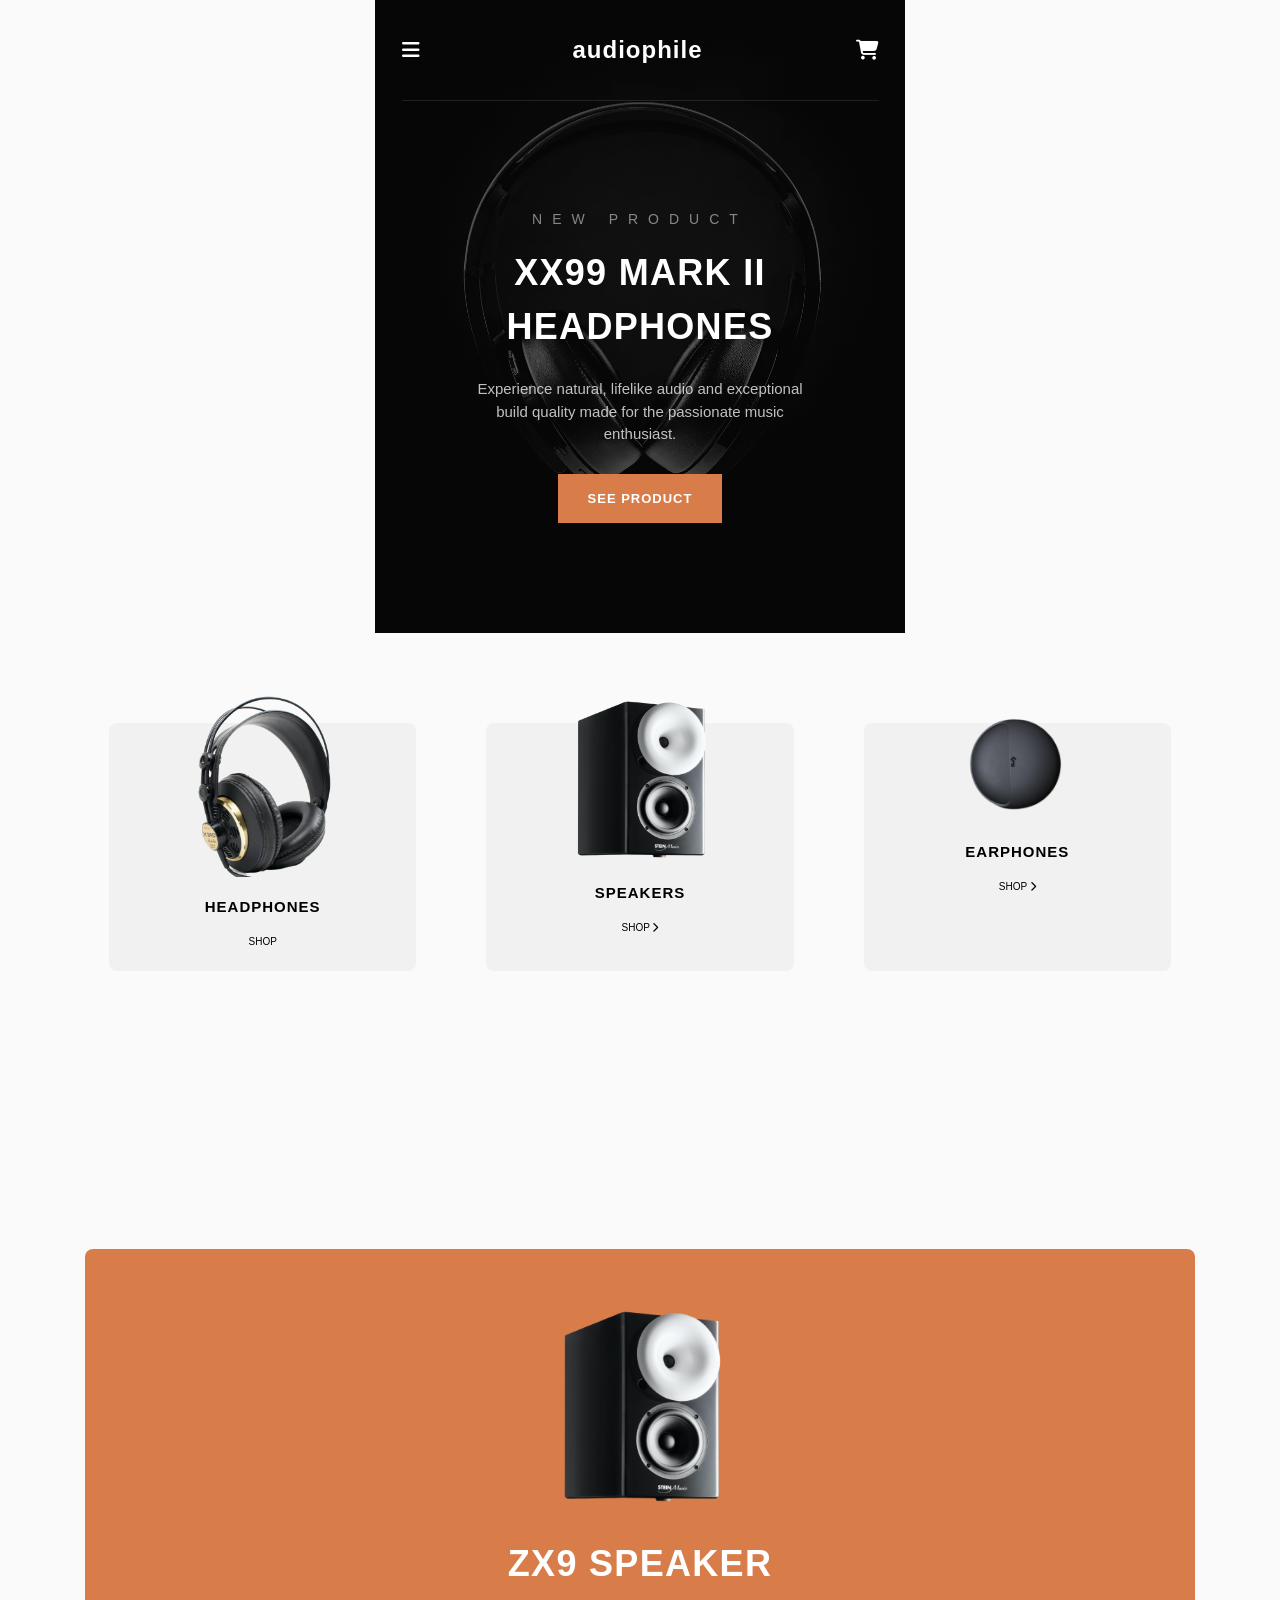
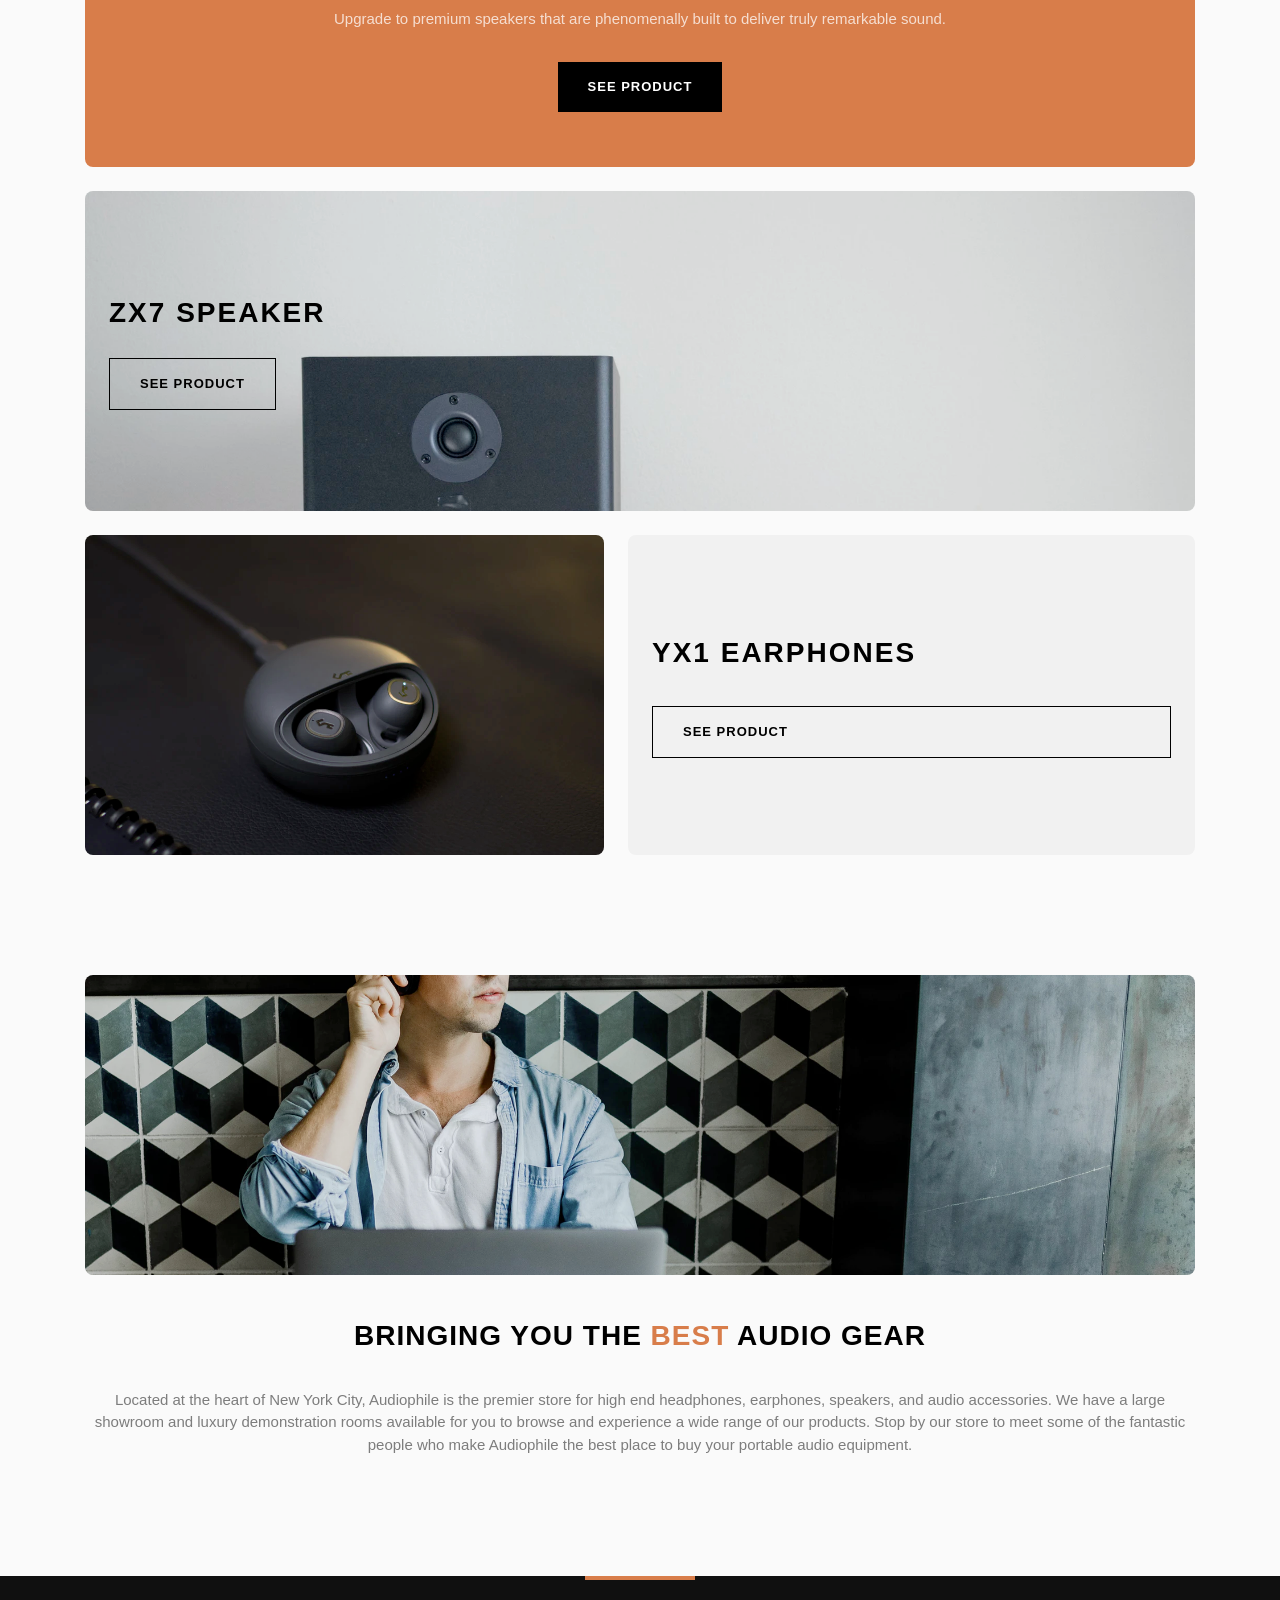
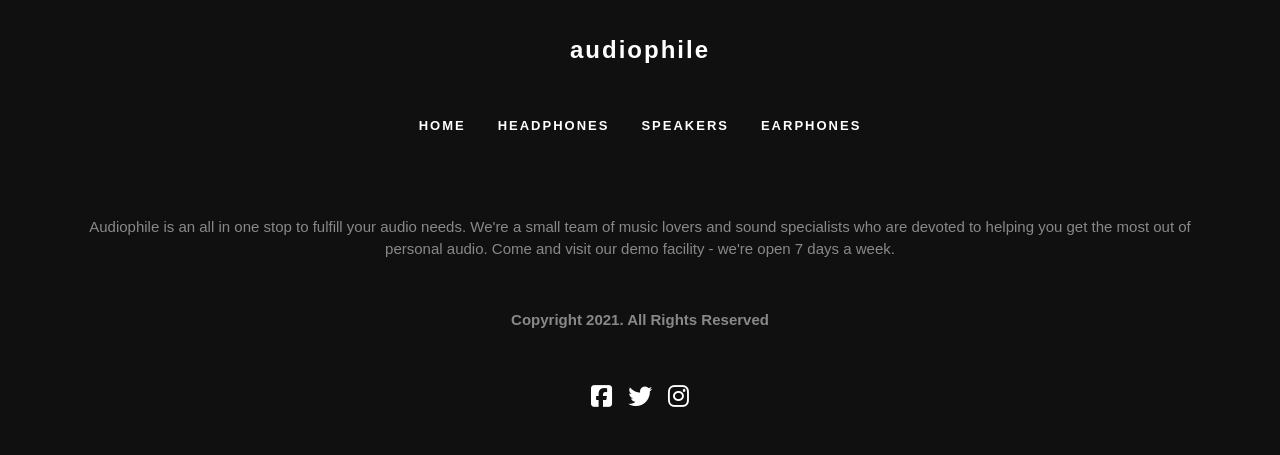
<file: index.html>
<!doctype html>
<html>
  <head>
    <meta charset="UTF-8" />
    <meta name="viewport" content="width=device-width, initial-scale=1.0" />
    <title>Audiophile e-commerce</title>
    <link rel="stylesheet" href="style.css" />
    <link rel="stylesheet" href="style_headphones.css" />
    <link rel="stylesheet" href="style_speakers.css" />
    <link
      rel="stylesheet"
      href="https://cdnjs.cloudflare.com/ajax/libs/font-awesome/6.4.0/css/all.min.css"
    />
  </head>
  <body>
    <header class="hero-section">
      <div class="container">
        <nav class="navbar">
          <button class="menu-btn" aria-label="Toggle Menu">
            <i class="fa-solid fa-bars"></i>
          </button>
          <div class="logo">audiophile</div>
          <button class="cart-btn" aria-label="Cart">
            <i class="fa-solid fa-cart-shopping"></i>
          </button>
        </nav>
        <hr class="nav-divider" />

        <div class="hero-content">
          <span class="overline">NEW PRODUCT</span>
          <h1>XX99 MARK II HEADPHONES</h1>
          <p>
            Experience natural, lifelike audio and exceptional build quality
            made for the passionate music enthusiast.
          </p>
          <a class="btn btn-primary">SEE PRODUCT</a>
        </div>
      </div>
    </header>

    <main class="container">
      <section class="categories-section">
        <div class="category-card">
          <a
            class="headphone-link"
            href="headphones.html"
            style="color: inherit"
          >
            <img
              src="assets/headphones_logo.png"
              alt="Headphones"
              class="category-img"
            />
            <h3 id="headphones-link" style="cursor: pointer">HEADPHONES</h3>

            <span>SHOP <i id="headphones-link"></i> </span>
          </a>
        </div>
        <div class="category-card">
          <a class="speakers-link" href="speakers.html" style="color: inherit">
            <img
              src="assets/speakers_logo.png"
              alt="Speakers"
              class="category-img"
            />
            <h3>SPEAKERS</h3>
            <span> SHOP <i class="fa-solid fa-chevron-right"></i></span>
          </a>
        </div>
        <div class="category-card">
          <a
            class="earphones-link"
            href="earphones.html"
            style="color: inherit"
          >
            <img
              src="assets/earphones_logo.png"
              alt="Earphones"
              class="category-img"
            />
            <h3>EARPHONES</h3>
            <span> SHOP <i class="fa-solid fa-chevron-right"></i> </span>
          </a>
        </div>
      </section>

      <section class="featured-products">
        <div class="product-card-zx9">
          <div class="zx9-circles"></div>
          <img
            src="assets/speakers_logo.png"
            alt="ZX9 Speaker"
            class="zx9-img"
          />
          <div class="zx9-content">
            <h2>ZX9 SPEAKER</h2>
            <p>
              Upgrade to premium speakers that are phenomenally built to deliver
              truly remarkable sound.
            </p>
            <a class="btn btn-black">SEE PRODUCT</a>
          </div>
        </div>

        <div class="product-card-zx7">
          <div class="zx7-content">
            <h2>ZX7 SPEAKER</h2>
            <a class="btn btn-outline">SEE PRODUCT</a>
          </div>
        </div>

        <div class="product-card-yx1">
          <div class="yx1-image-container"></div>
          <div class="yx1-content-container">
            <h2>YX1 EARPHONES</h2>
            <a class="btn btn-outline">SEE PRODUCT</a>
          </div>
        </div>
      </section>

      <section class="about-section">
        <div class="about-img-container"></div>
        <div class="about-content">
          <h2>
            BRINGING YOU THE <span class="highlight">BEST</span> AUDIO GEAR
          </h2>
          <p>
            Located at the heart of New York City, Audiophile is the premier
            store for high end headphones, earphones, speakers, and audio
            accessories. We have a large showroom and luxury demonstration rooms
            available for you to browse and experience a wide range of our
            products. Stop by our store to meet some of the fantastic people who
            make Audiophile the best place to buy your portable audio equipment.
          </p>
        </div>
      </section>
    </main>

    <footer class="main-footer">
      <div class="container footer-grid">
        <div class="footer-accent-bar"></div>
        <div class="footer-logo">audiophile</div>

        <ul class="footer-nav">
          <li><a href="#">HOME</a></li>
          <li><a href="headphones.html">HEADPHONES</a></li>
          <li><a href="speakers.html">SPEAKERS</a></li>
          <li><a href="earphones.html">EARPHONES</a></li>
        </ul>

        <p class="footer-description">
          Audiophile is an all in one stop to fulfill your audio needs. We're a
          small team of music lovers and sound specialists who are devoted to
          helping you get the most out of personal audio. Come and visit our
          demo facility - we're open 7 days a week.
        </p>

        <p class="footer-copyright">Copyright 2021. All Rights Reserved</p>

        <div class="footer-socials">
          <a aria-label="Facebook"
            ><i class="fa-brands fa-square-facebook"></i
          ></a>
          <a aria-label="Twitter"><i class="fa-brands fa-twitter"></i></a>
          <a aria-label="Instagram"><i class="fa-brands fa-instagram"></i></a>
        </div>
      </div>
    </footer>
  </body>
</html>
</file>
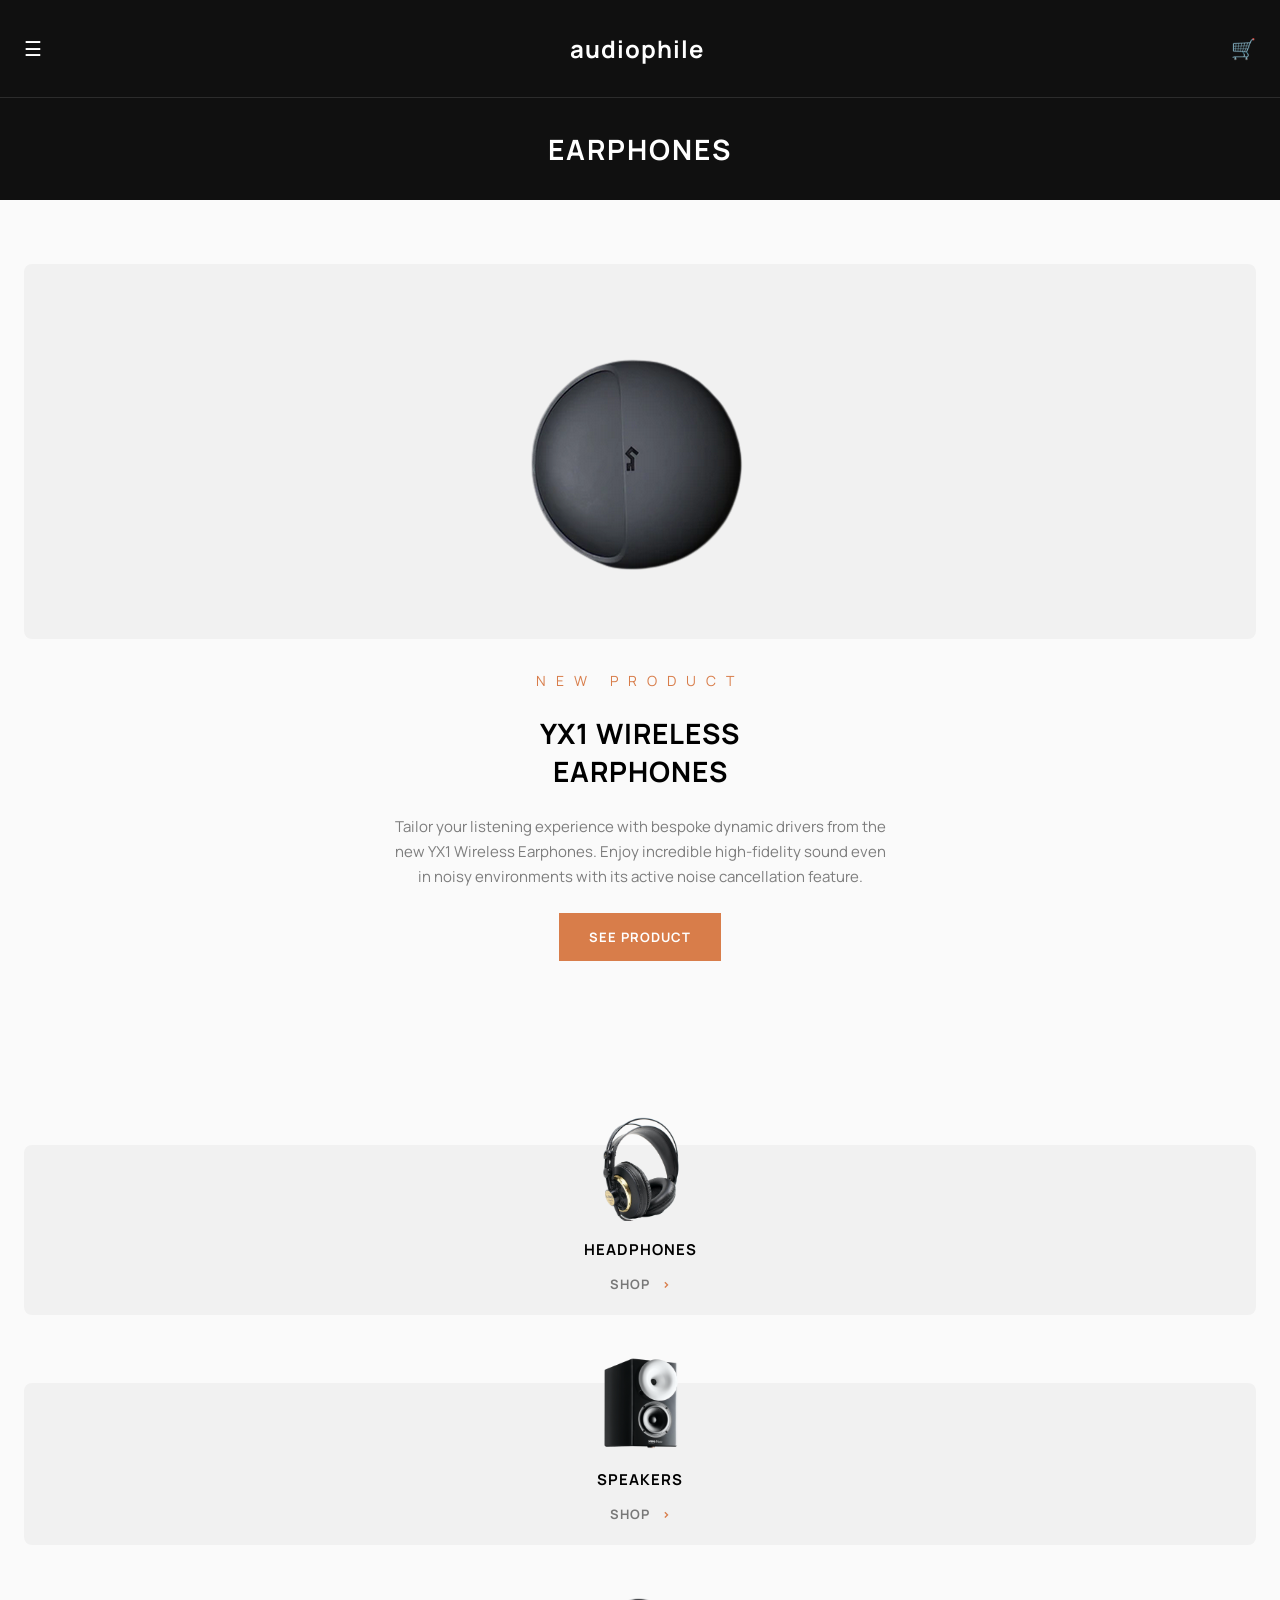
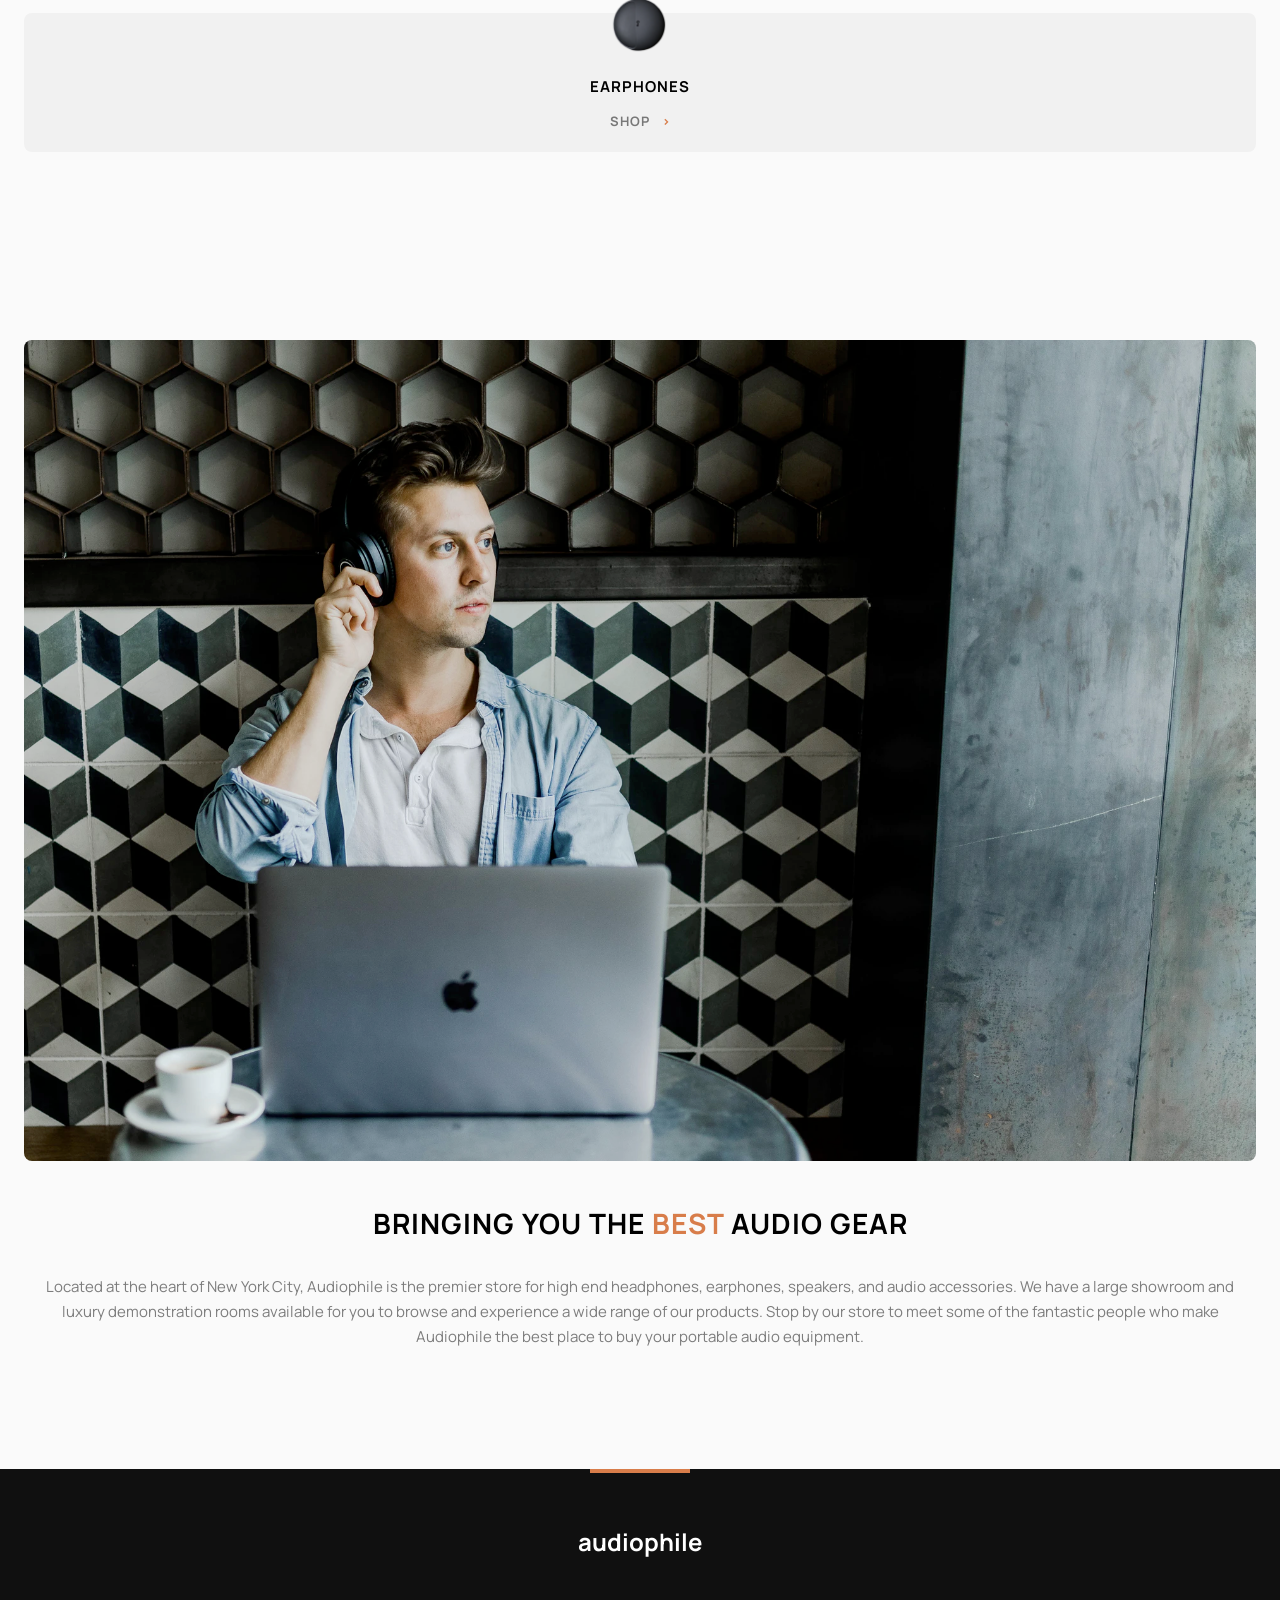
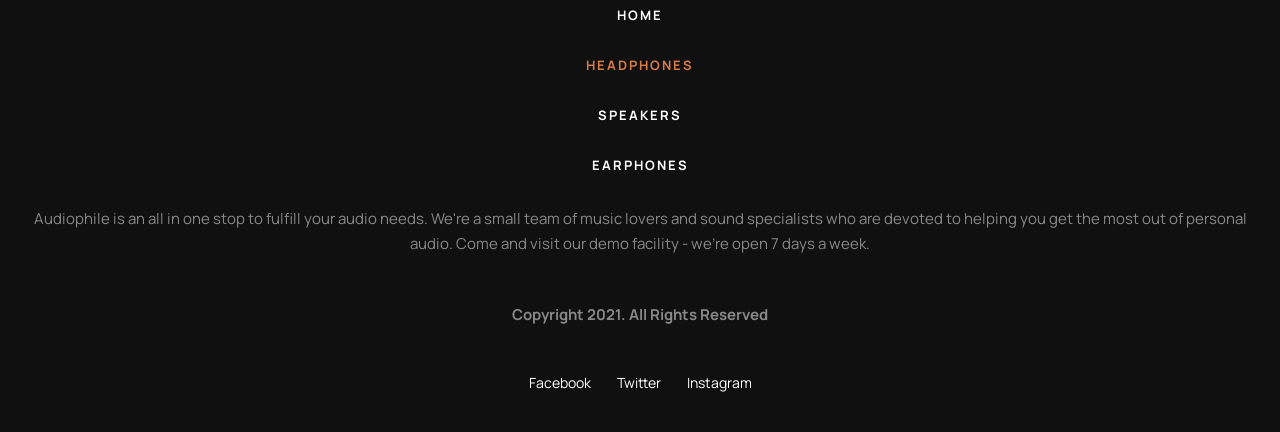
<file: earphones.html>
<!doctype html>
<html lang="ka">
  <head>
    <meta charset="UTF-8" />
    <meta name="viewport" content="width=device-width, initial-scale=1.0" />
    <title>Audiophile - Headphones</title>
    <link
      href="https://fonts.googleapis.com/css2?family=Manrope:wght@400;500;700&display=swap"
      rel="stylesheet"
    />
    <link rel="stylesheet" href="style_headphones.css" />
  </head>
  <body>
    <header class="main-header">
      <div class="header-container">
        <button class="menu-btn">☰</button>
        <div class="logo">
          <a href="index.html">audiophile</a>
        </div>
        <div class="cart-icon">🛒</div>
      </div>
      <div class="page-title">
        <h1>EARPHONES</h1>
      </div>
    </header>

    <main class="products-container">
      <article class="product-card">
        <div class="product-image-bg">
          <img src="assets/earphones_logo.png" alt="XX99 Mark II Headphones" />
        </div>
        <span class="new-product">NEW PRODUCT</span>
        <h2 class="product-name">YX1 WIRELESS<br />EARPHONES</h2>
        <p class="product-desc">
          Tailor your listening experience with bespoke dynamic drivers from the
          new YX1 Wireless Earphones. Enjoy incredible high-fidelity sound even
          in noisy environments with its active noise cancellation feature.
        </p>
        <a class="btn-orange">SEE PRODUCT</a>
      </article>
    </main>

    <section class="categories-section">
      <div class="category-card">
        <img
          src="assets/headphones_logo.png"
          alt="Headphones"
          class="cat-thumb"
        />
        <h3>HEADPHONES</h3>
        <a href="headphones.html" class="shop-link">SHOP <span>&gt;</span></a>
      </div>
      <div class="category-card">
        <img src="assets/speakers_logo.png" alt="Speakers" class="cat-thumb" />
        <h3>SPEAKERS</h3>
        <a class="shop-link">SHOP <span>&gt;</span></a>
      </div>
      <div class="category-card">
        <img
          src="assets/earphones_logo.png"
          alt="Earphones"
          class="cat-thumb"
        />
        <h3>EARPHONES</h3>
        <a class="shop-link">SHOP <span>&gt;</span></a>
      </div>
    </section>

    <section class="brand-info-section">
      <div class="brand-image-box">
        <img
          src="assets/man_withheadphones.png"
          alt="Bringing you the best audio gear"
        />
      </div>
      <div class="brand-text-box">
        <h2>BRINGING YOU THE <span>BEST</span> AUDIO GEAR</h2>
        <p>
          Located at the heart of New York City, Audiophile is the premier store
          for high end headphones, earphones, speakers, and audio accessories.
          We have a large showroom and luxury demonstration rooms available for
          you to browse and experience a wide range of our products. Stop by our
          store to meet some of the fantastic people who make Audiophile the
          best place to buy your portable audio equipment.
        </p>
      </div>
    </section>

    <footer class="main-footer">
      <div class="footer-line"></div>
      <div class="footer-logo">audiophile</div>
      <nav class="footer-nav">
        <a href="index.html">HOME</a>
        <a href="headphones.html" class="active">HEADPHONES</a>
        <a href="speakers.html">SPEAKERS</a>
        <a href="earphones.html">EARPHONES</a>
      </nav>
      <p class="footer-text">
        Audiophile is an all in one stop to fulfill your audio needs. We're a
        small team of music lovers and sound specialists who are devoted to
        helping you get the most out of personal audio. Come and visit our demo
        facility - we’re open 7 days a week.
      </p>
      <p class="copyright">Copyright 2021. All Rights Reserved</p>
      <div class="social-icons">
        <a>Facebook</a>
        <a>Twitter</a>
        <a>Instagram</a>
      </div>
    </footer>
  </body>
</html>
</file>
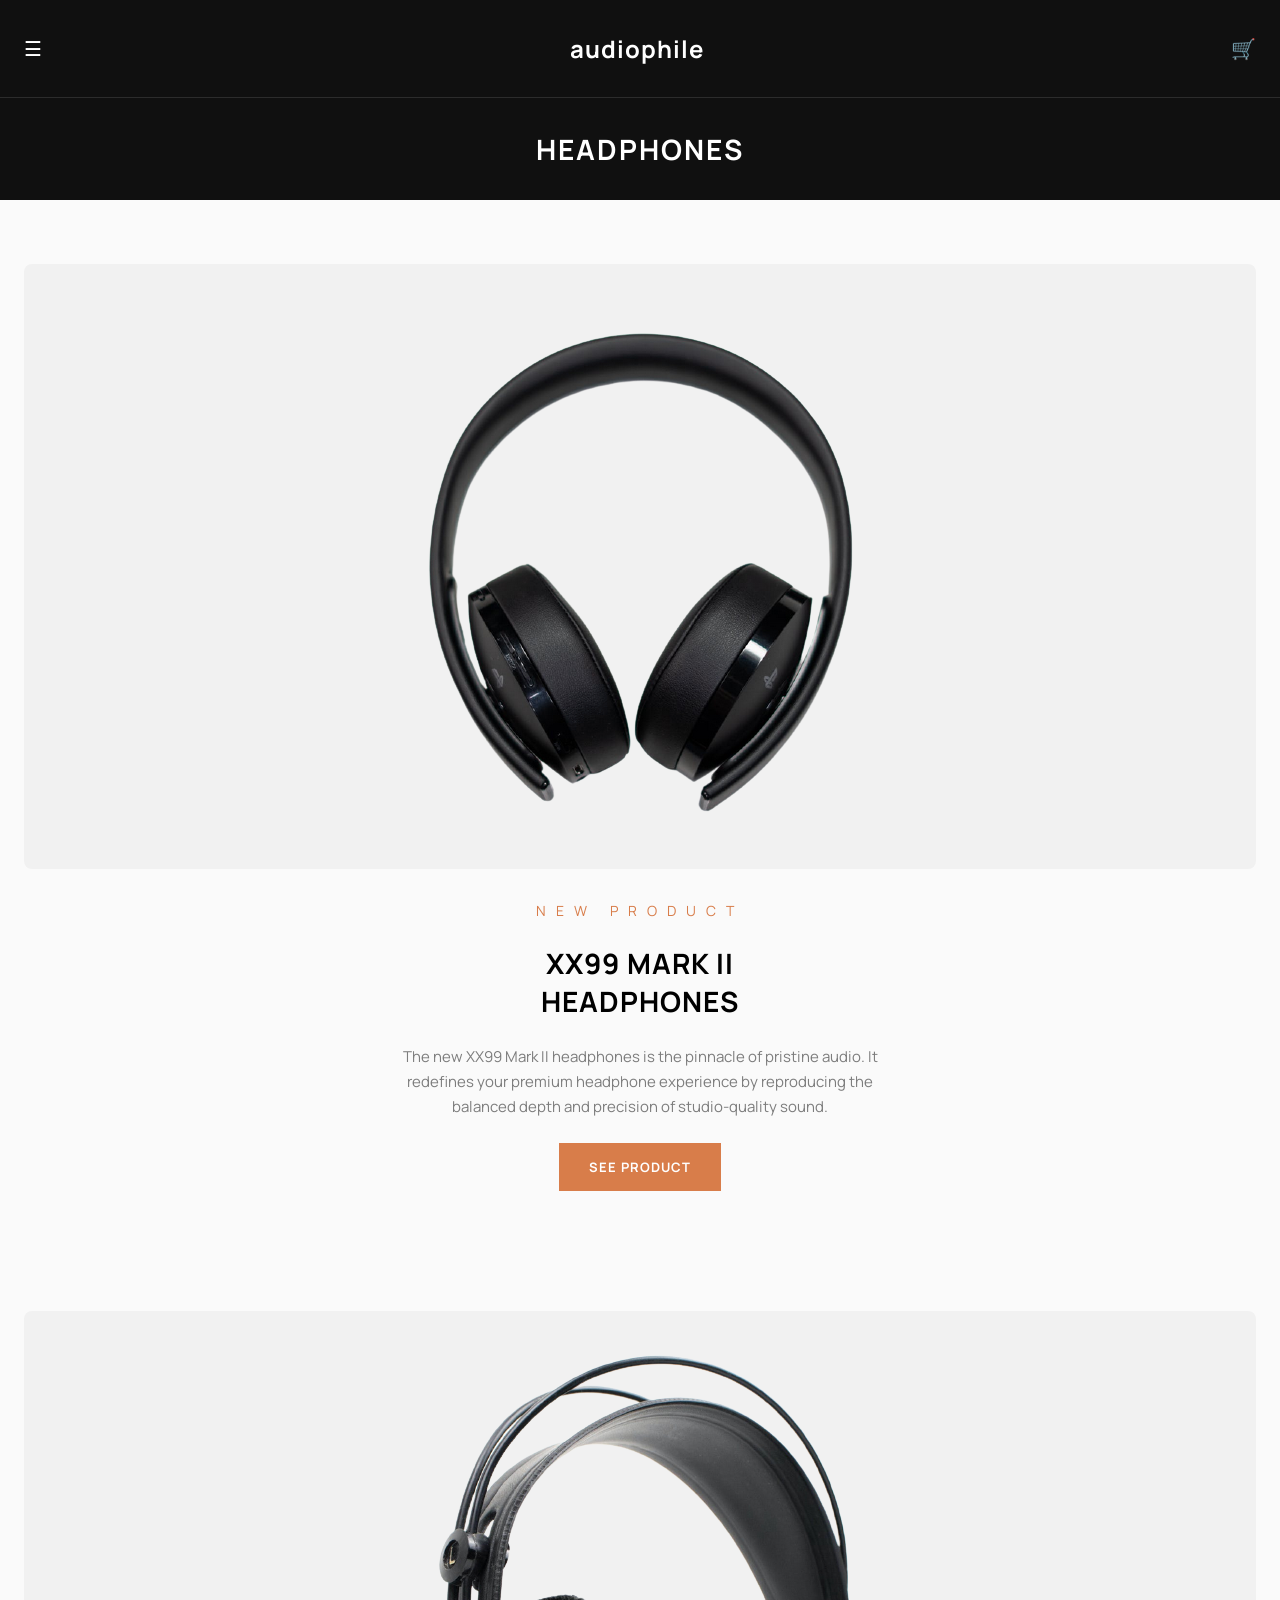
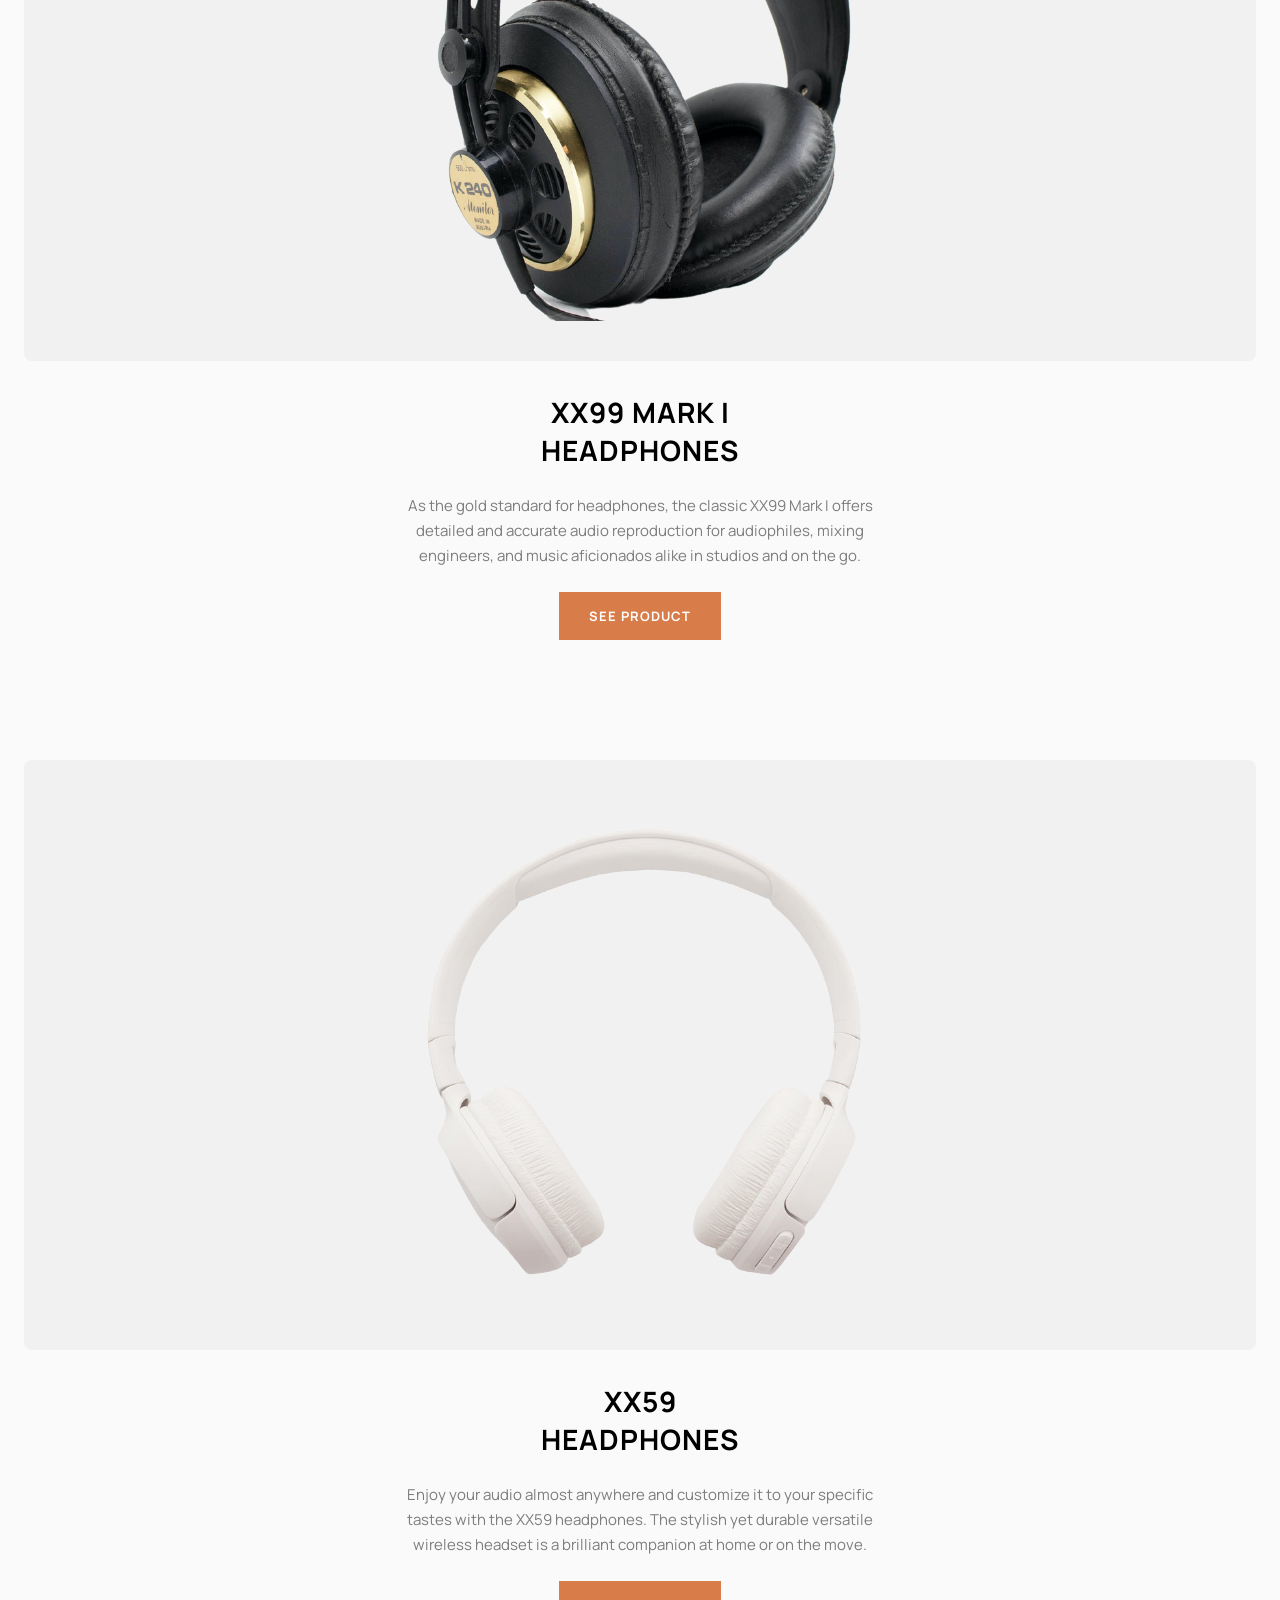
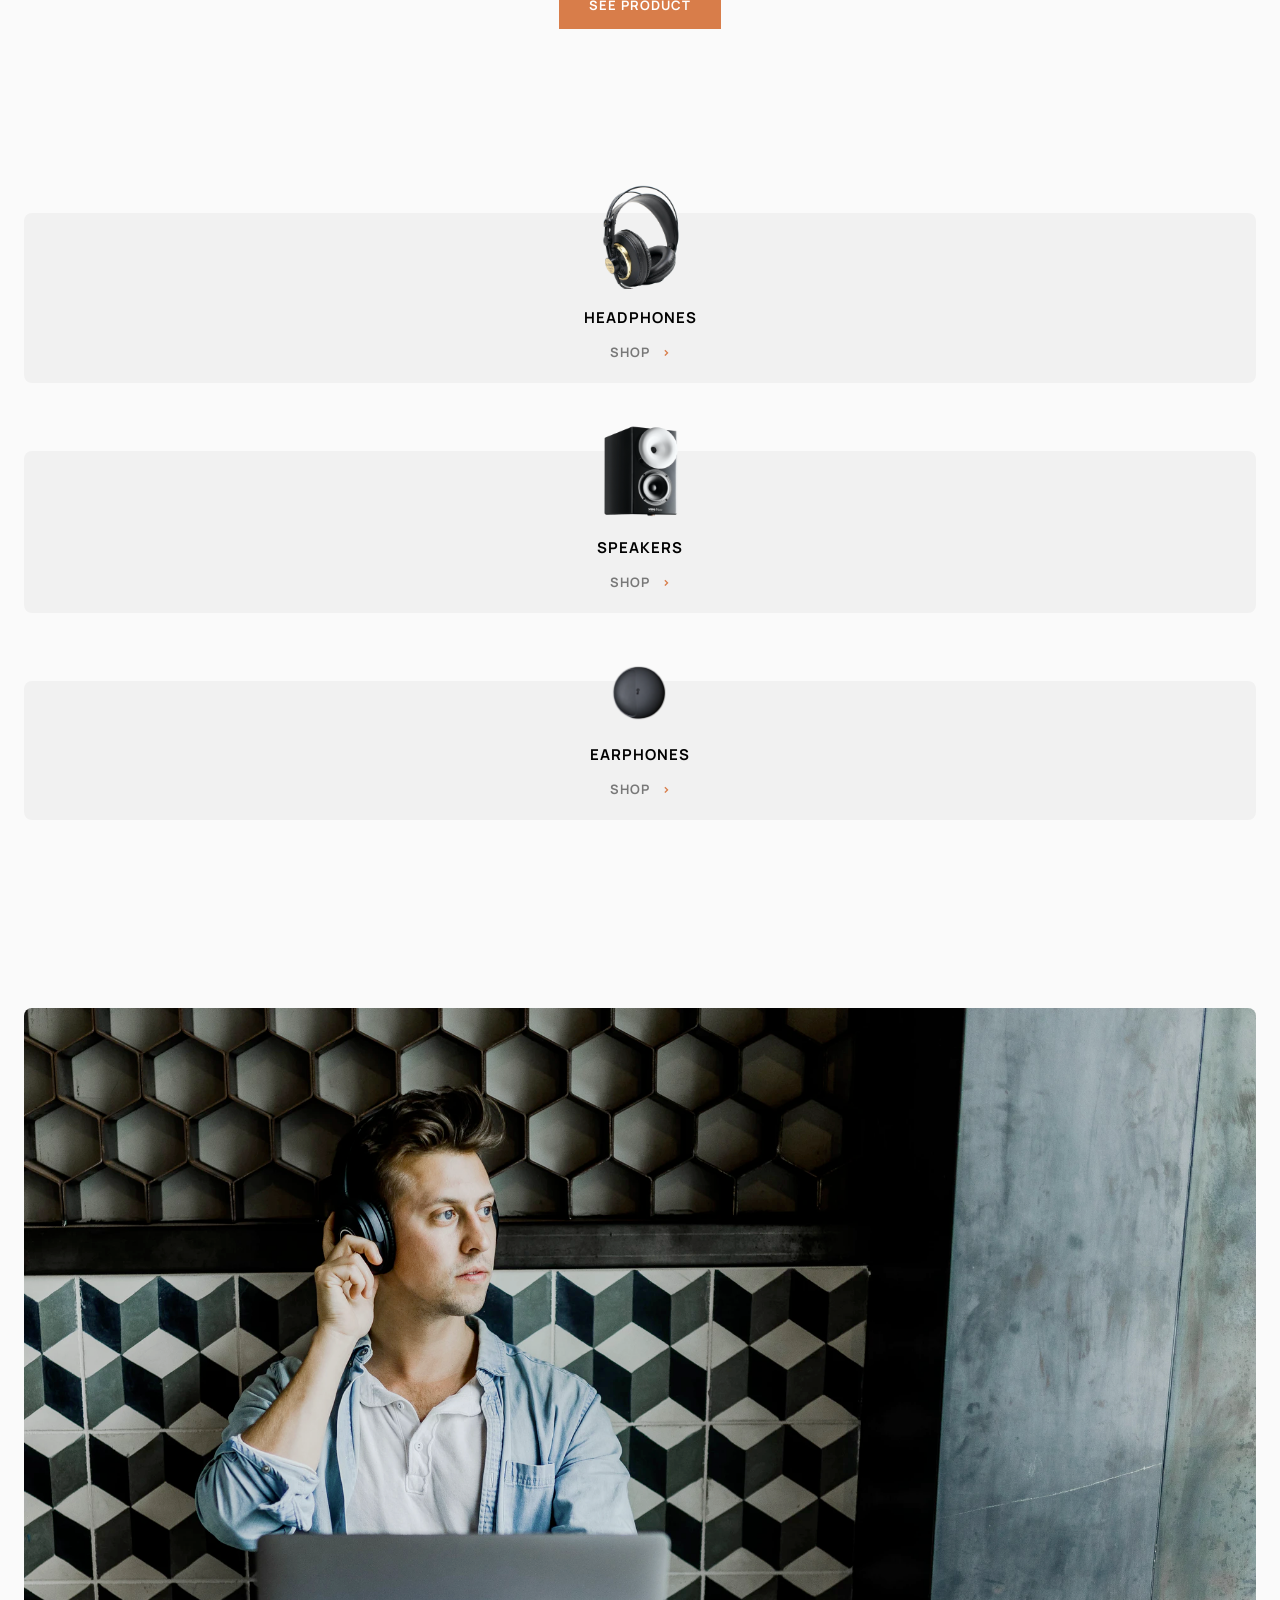
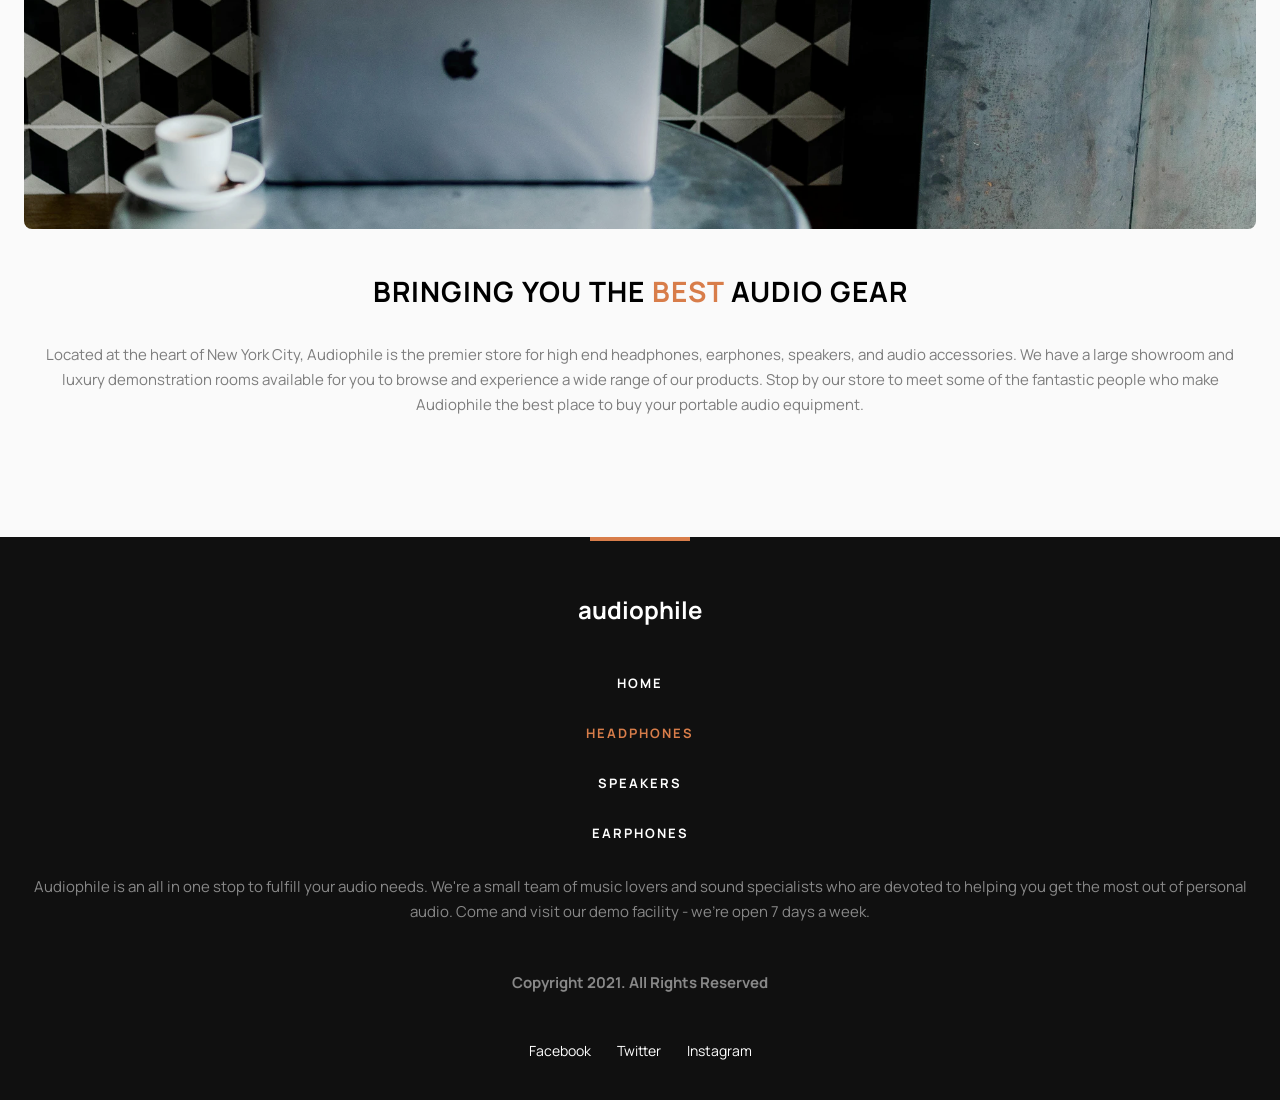
<file: headphones.html>
<!doctype html>
<html lang="ka">
  <head>
    <meta charset="UTF-8" />
    <meta name="viewport" content="width=device-width, initial-scale=1.0" />
    <title>Audiophile - Headphones</title>
    <link
      href="https://fonts.googleapis.com/css2?family=Manrope:wght@400;500;700&display=swap"
      rel="stylesheet"
    />
    <link rel="stylesheet" href="style_headphones.css" />
  </head>
  <body>
    <header class="main-header">
      <div class="header-container">
        <button class="menu-btn">☰</button>
        <div class="logo">
          <a href="index.html">audiophile</a>
        </div>
        <div class="cart-icon">🛒</div>
      </div>
      <div class="page-title">
        <h1>HEADPHONES</h1>
      </div>
    </header>

    <main class="products-container">
      <article class="product-card">
        <div class="product-image-bg">
          <img src="assets/XX99 MARK 2.png" alt="XX99 Mark II Headphones" />
        </div>
        <span class="new-product">NEW PRODUCT</span>
        <h2 class="product-name">XX99 MARK II<br />HEADPHONES</h2>
        <p class="product-desc">
          The new XX99 Mark II headphones is the pinnacle of pristine audio. It
          redefines your premium headphone experience by reproducing the
          balanced depth and precision of studio-quality sound.
        </p>
        <a href="product-info.html" class="btn-orange">SEE PRODUCT</a>
      </article>

      <article class="product-card">
        <div class="product-image-bg">
          <img src="assets/XX99 MAR1.png" alt="XX99 Mark I Headphones" />
        </div>
        <h2 class="product-name">XX99 MARK I<br />HEADPHONES</h2>
        <p class="product-desc">
          As the gold standard for headphones, the classic XX99 Mark I offers
          detailed and accurate audio reproduction for audiophiles, mixing
          engineers, and music aficionados alike in studios and on the go.
        </p>
        <a class="btn-orange">SEE PRODUCT</a>
      </article>

      <article class="product-card">
        <div class="product-image-bg">
          <img src="assets/XX59.png" alt="XX59 Headphones" />
        </div>
        <h2 class="product-name">XX59<br />HEADPHONES</h2>
        <p class="product-desc">
          Enjoy your audio almost anywhere and customize it to your specific
          tastes with the XX59 headphones. The stylish yet durable versatile
          wireless headset is a brilliant companion at home or on the move.
        </p>
        <a class="btn-orange">SEE PRODUCT</a>
      </article>
    </main>

    <section class="categories-section">
      <div class="category-card">
        <img
          src="assets/headphones_logo.png"
          alt="Headphones"
          class="cat-thumb"
        />
        <h3>HEADPHONES</h3>
        <a href="headphones.html" class="shop-link">SHOP <span>&gt;</span></a>
      </div>
      <div class="category-card">
        <img src="assets/speakers_logo.png" alt="Speakers" class="cat-thumb" />
        <h3>SPEAKERS</h3>
        <a class="shop-link">SHOP <span>&gt;</span></a>
      </div>
      <div class="category-card">
        <img
          src="assets/earphones_logo.png"
          alt="Earphones"
          class="cat-thumb"
        />
        <h3>EARPHONES</h3>
        <a class="shop-link">SHOP <span>&gt;</span></a>
      </div>
    </section>

    <section class="brand-info-section">
      <div class="brand-image-box">
        <img
          src="assets/man_withheadphones.png"
          alt="Bringing you the best audio gear"
        />
      </div>
      <div class="brand-text-box">
        <h2>BRINGING YOU THE <span>BEST</span> AUDIO GEAR</h2>
        <p>
          Located at the heart of New York City, Audiophile is the premier store
          for high end headphones, earphones, speakers, and audio accessories.
          We have a large showroom and luxury demonstration rooms available for
          you to browse and experience a wide range of our products. Stop by our
          store to meet some of the fantastic people who make Audiophile the
          best place to buy your portable audio equipment.
        </p>
      </div>
    </section>

    <footer class="main-footer">
      <div class="footer-line"></div>
      <div class="footer-logo">audiophile</div>
      <nav class="footer-nav">
        <a href="index.html">HOME</a>
        <a href="headphones.html" class="active">HEADPHONES</a>
        <a href="speakers.html">SPEAKERS</a>
        <a href="earphones.html">EARPHONES</a>
      </nav>
      <p class="footer-text">
        Audiophile is an all in one stop to fulfill your audio needs. We're a
        small team of music lovers and sound specialists who are devoted to
        helping you get the most out of personal audio. Come and visit our demo
        facility - we’re open 7 days a week.
      </p>
      <p class="copyright">Copyright 2021. All Rights Reserved</p>
      <div class="social-icons">
        <a>Facebook</a>
        <a>Twitter</a>
        <a>Instagram</a>
      </div>
    </footer>
  </body>
</html>
</file>
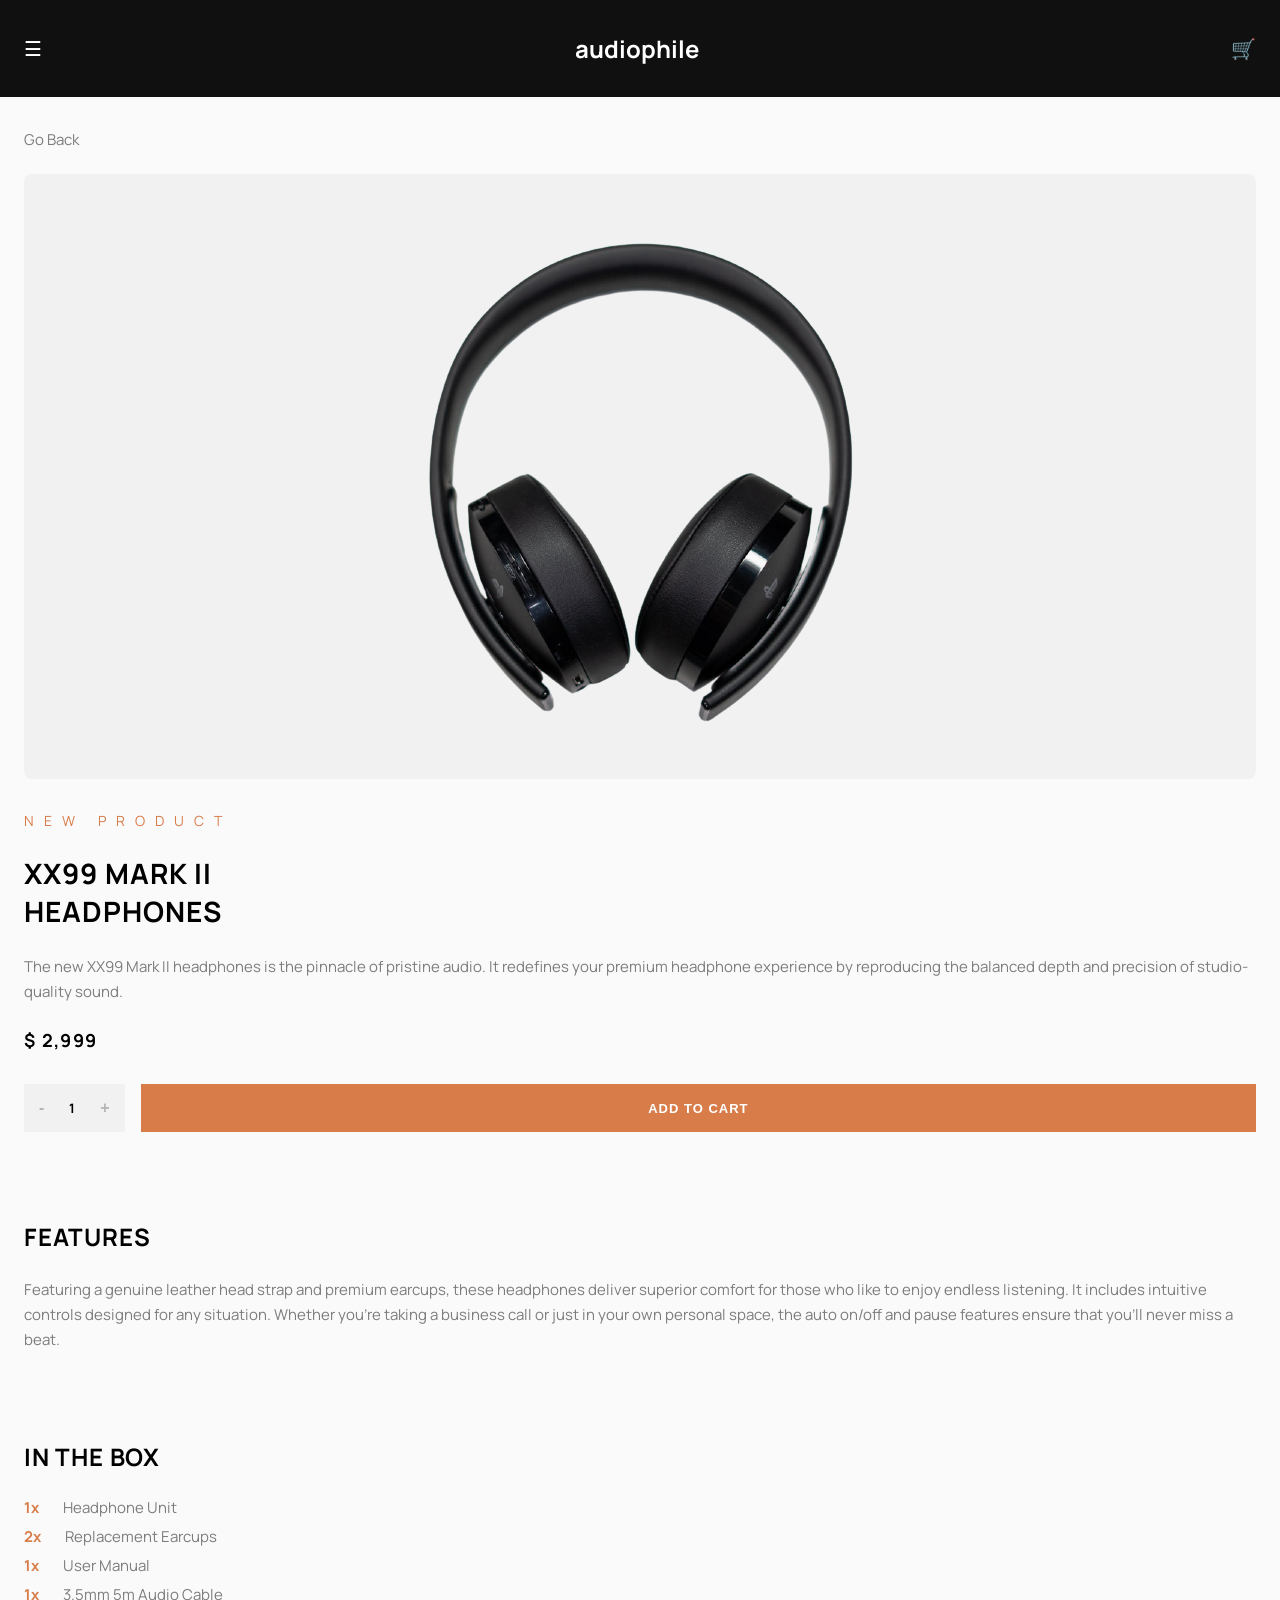
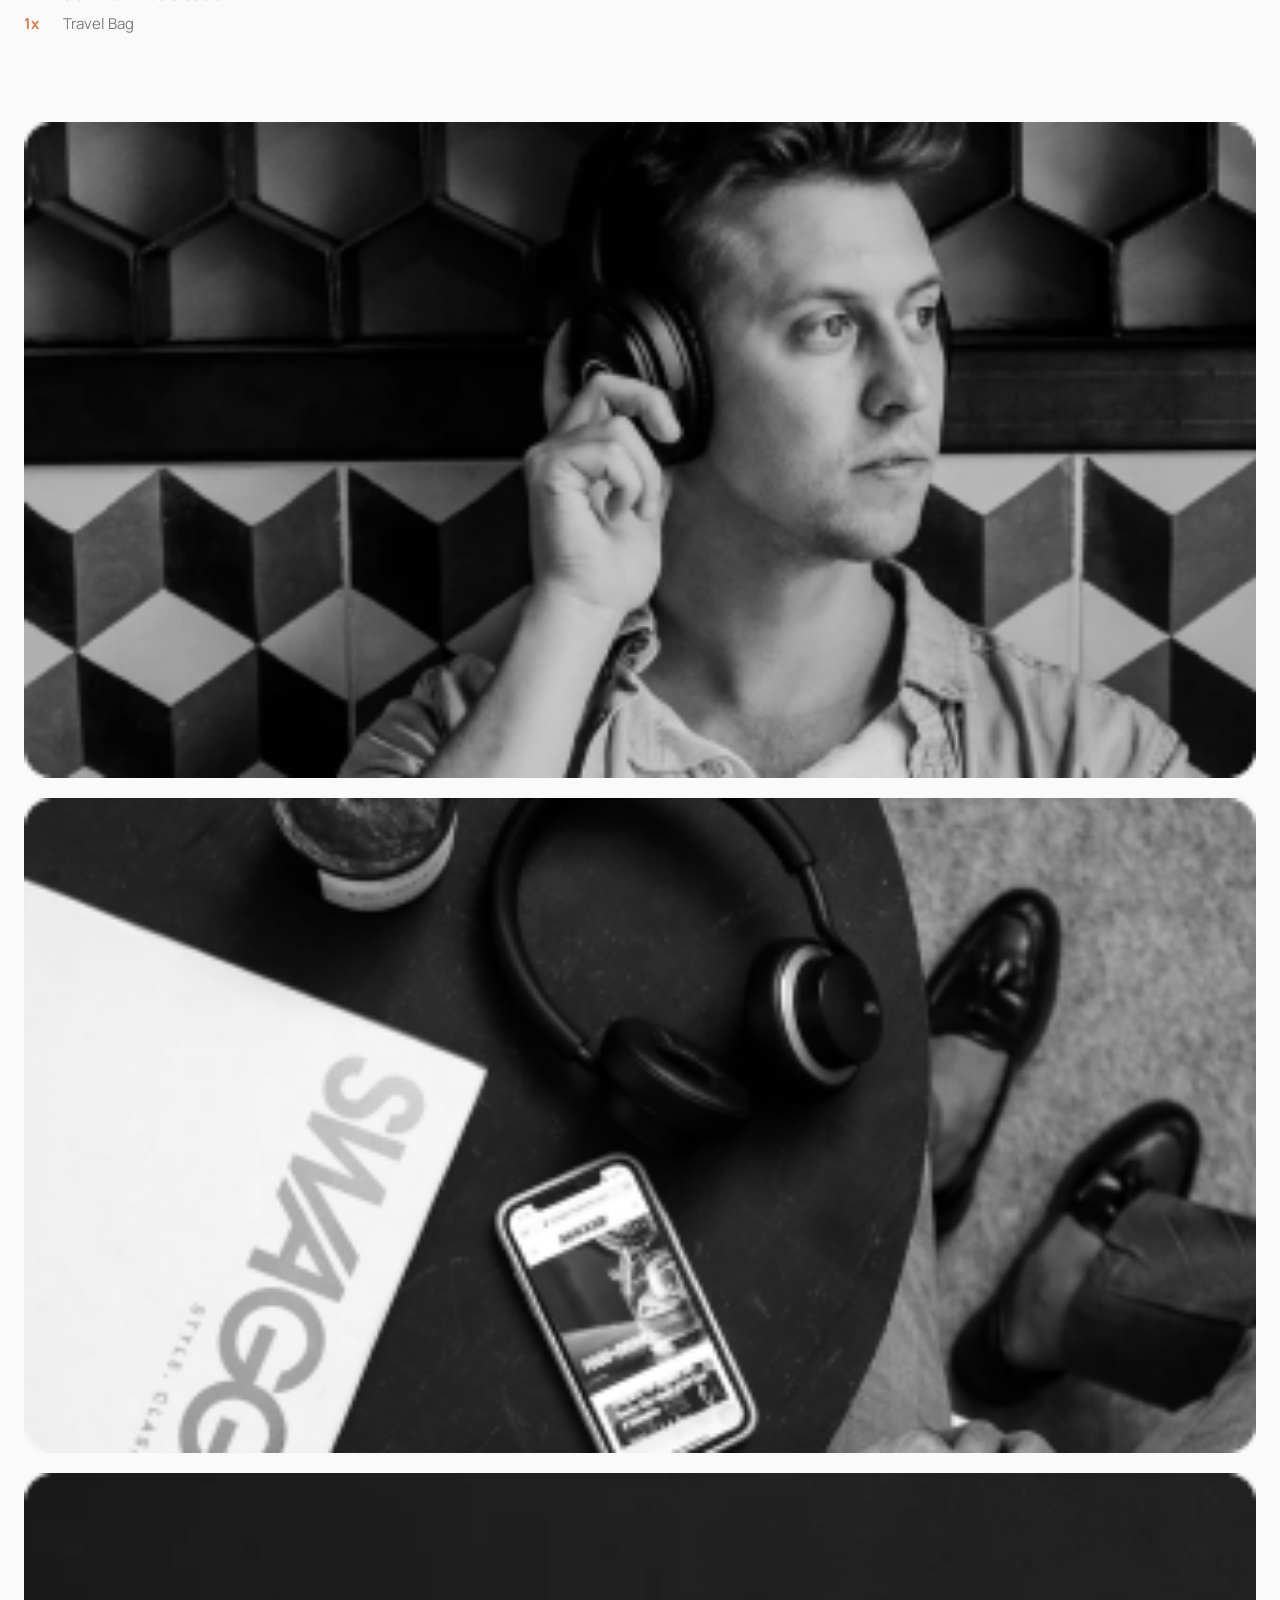
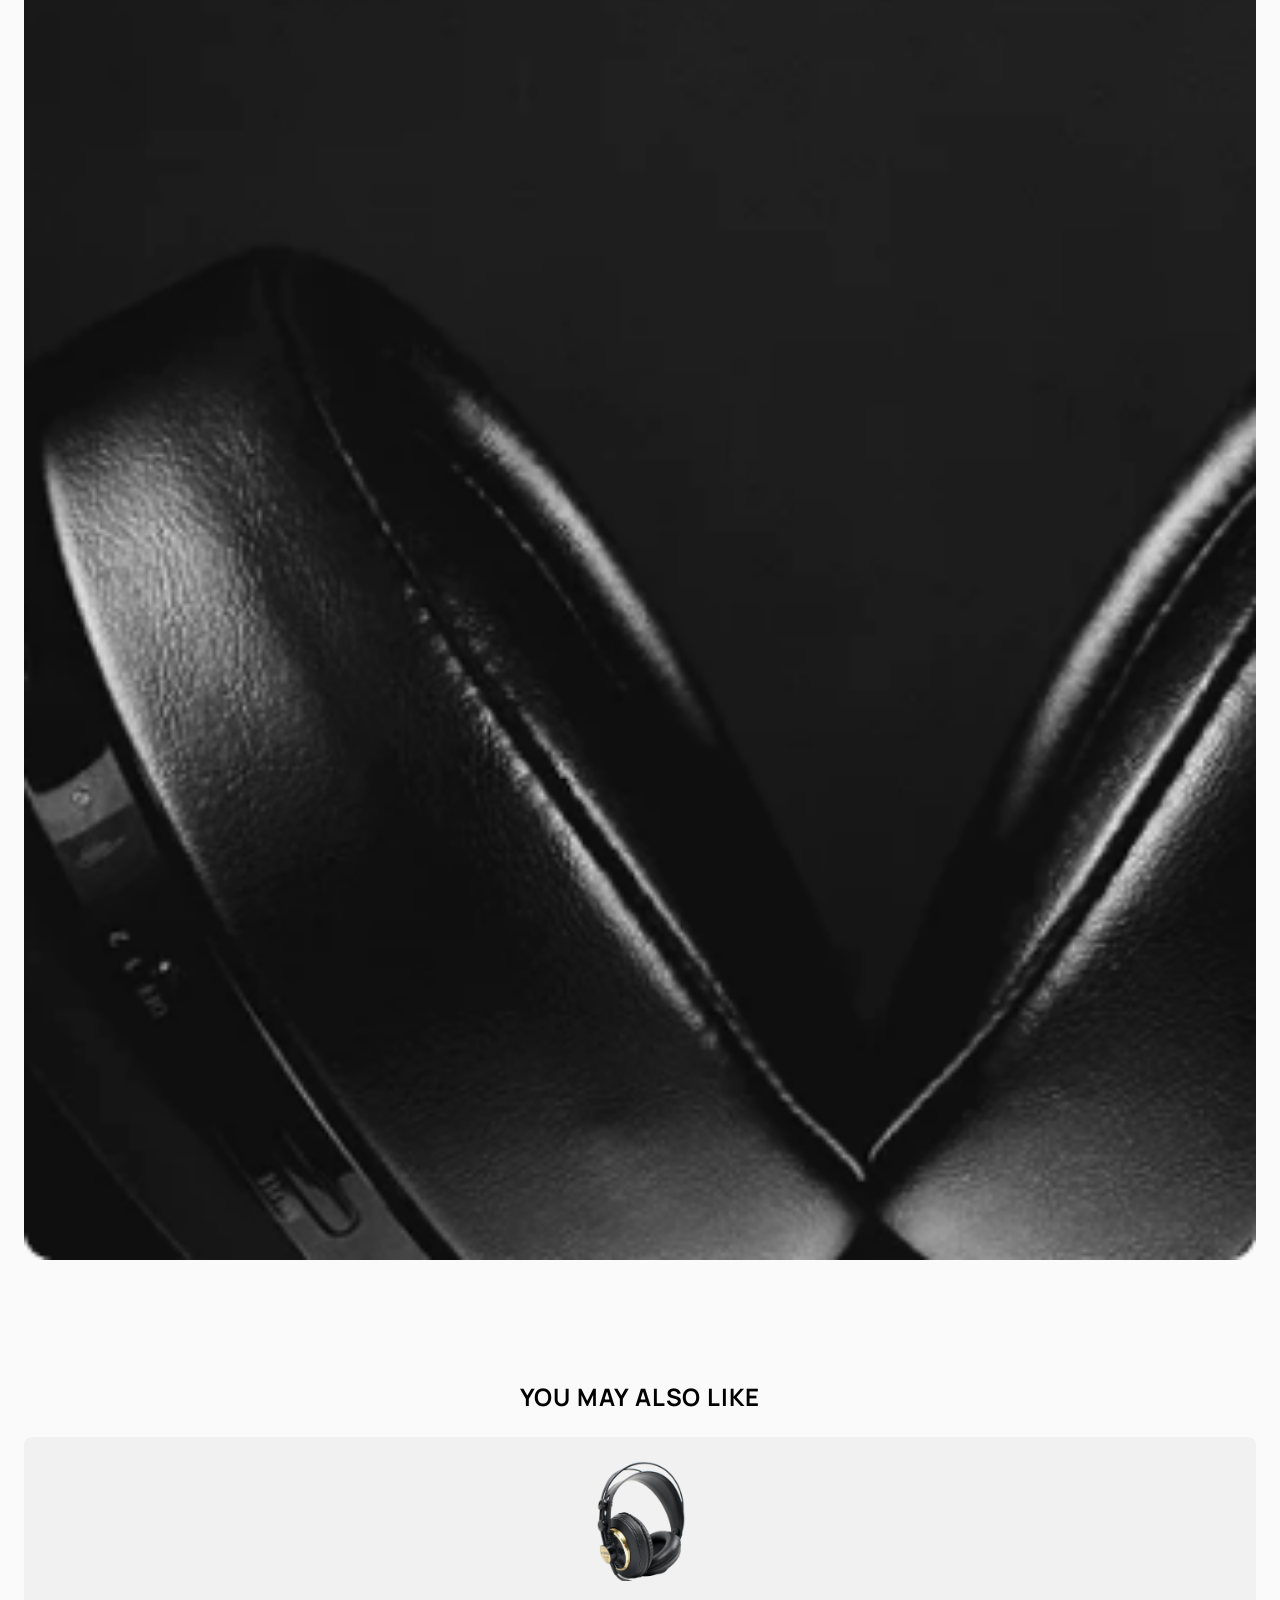
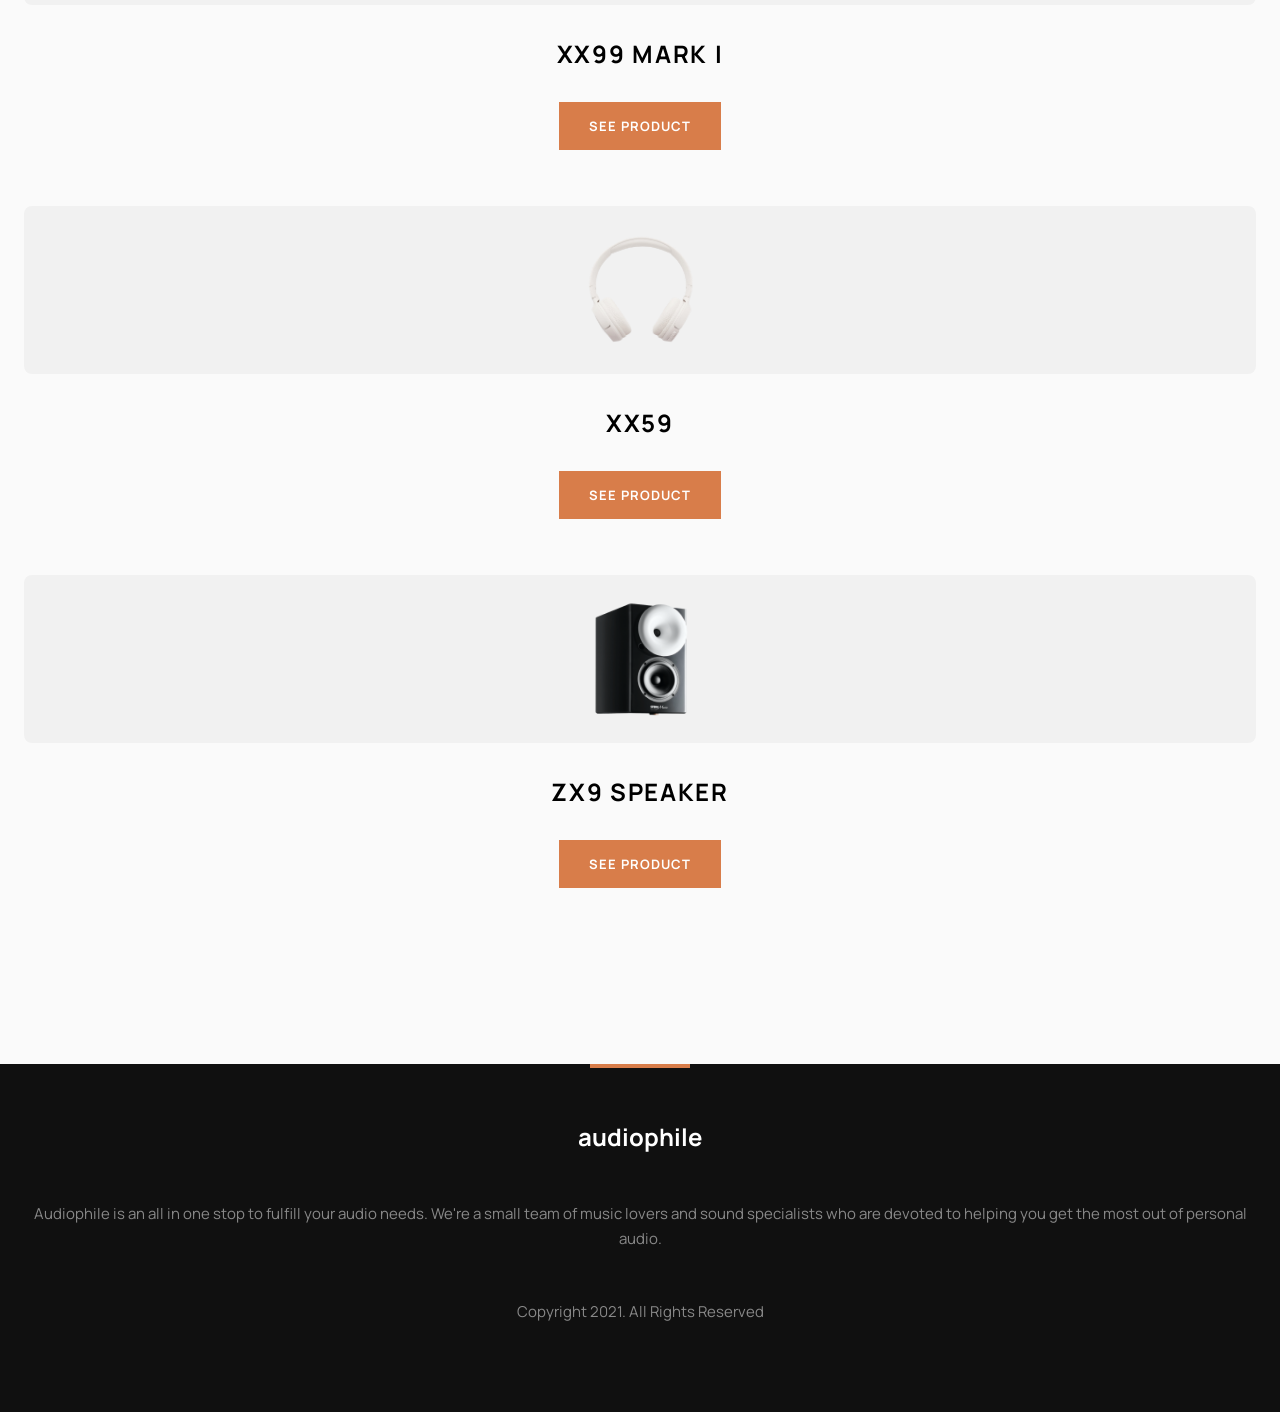
<file: product-info.html>
<!doctype html>
<html>
  <head>
    <meta charset="UTF-8" />
    <meta name="viewport" content="width=device-width, initial-scale=1.0" />
    <title>Audiophile - XX99 Mark II Headphones</title>
    <link
      href="https://fonts.googleapis.com/css2?family=Manrope:wght@400;500;700&display=swap"
      rel="stylesheet"
    />
    <link rel="stylesheet" href="style.product-info.css" />
    <script defer src="cart.js"></script>
  </head>
  <body>
    <!-- ///////////////////////////////////////// -->
    <div class="cart-modal-overlay" id="cartModal">
      <div class="cart-modal">
        <div class="cart-modal-header">
          <h2>CART (<span id="cart-count-title">0</span>)</h2>
          <button id="clear-cart-btn" class="remove-all-btn">Remove all</button>
        </div>

        <div class="cart-items-container" id="cartItemsList"></div>

        <div class="cart-total-block">
          <span class="total-label">TOTAL</span>
          <span class="total-price-val" id="cartTotalAmount">$ 0</span>
        </div>

        <button class="btn-orange checkout-btn">CHECKOUT</button>
      </div>
    </div>
    <!-- ///////////////////////////////////////// -->

    <header class="main-header">
      <div class="header-container">
        <button class="menu-btn">☰</button>
        <div class="logo">audiophile</div>
        <div class="cart-icon">🛒</div>
      </div>
    </header>

    <main class="product-detail-container">
      <a href="headphones.html" class="back-link">Go Back</a>

      <section class="main-product-block">
        <div class="product-image-bg border-blue">
          <img src="assets/XX99 MARK 2.png" alt="XX99 Mark II" />
        </div>

        <div class="product-info">
          <span class="new-product">NEW PRODUCT</span>
          <h1 class="product-title">XX99 MARK II<br />HEADPHONES</h1>
          <p class="product-description">
            The new XX99 Mark II headphones is the pinnacle of pristine audio.
            It redefines your premium headphone experience by reproducing the
            balanced depth and precision of studio-quality sound.
          </p>
          <p class="product-price">$ 2,999</p>

          <div class="cart-action-box">
            <div class="quantity-picker">
              <button class="qty-btn">-</button>
              <span class="qty-number">1</span>
              <button class="qty-btn">+</button>
            </div>
            <button class="btn-orange add-to-cart">ADD TO CART</button>
          </div>
        </div>
      </section>

      <section class="features-box">
        <h2>FEATURES</h2>
        <p>
          Featuring a genuine leather head strap and premium earcups, these
          headphones deliver superior comfort for those who like to enjoy
          endless listening. It includes intuitive controls designed for any
          situation. Whether you’re taking a business call or just in your own
          personal space, the auto on/off and pause features ensure that you’ll
          never miss a beat.
        </p>
      </section>

      <section class="in-the-box">
        <h2>IN THE BOX</h2>
        <ul class="box-items-list">
          <li>
            <span class="item-count">1x</span
            ><span class="item-name">Headphone Unit</span>
          </li>
          <li>
            <span class="item-count">2x</span
            ><span class="item-name">Replacement Earcups</span>
          </li>
          <li>
            <span class="item-count">1x</span
            ><span class="item-name">User Manual</span>
          </li>
          <li>
            <span class="item-count">1x</span
            ><span class="item-name">3.5mm 5m Audio Cable</span>
          </li>
          <li>
            <span class="item-count">1x</span
            ><span class="item-name">Travel Bag</span>
          </li>
        </ul>
      </section>

      <section class="product-gallery">
        <div class="gallery-img-box">
          <img src="assets/Bitmap.png" alt="Gallery 1" />
        </div>
        <div class="gallery-img-box">
          <img src="assets/Bitmap (1).png" alt="Gallery 2" />
        </div>
        <div class="gallery-img-box">
          <img src="assets/Bitmap (2).png" alt="Gallery 3" />
        </div>
      </section>

      <section class="suggestions-section">
        <h2>YOU MAY ALSO LIKE</h2>

        <div class="suggestion-card">
          <div class="suggest-img-bg">
            <img src="assets/headphones_logo.png" alt="XX99 Mark I" />
          </div>
          <h3>XX99 MARK I</h3>
          <a class="btn-orange">SEE PRODUCT</a>
        </div>

        <div class="suggestion-card">
          <div class="suggest-img-bg">
            <img src="assets/XX59.png" alt="XX59" />
          </div>
          <h3>XX59</h3>
          <a class="btn-orange">SEE PRODUCT</a>
        </div>

        <div class="suggestion-card">
          <div class="suggest-img-bg">
            <img src="assets/ZX9.png" alt="ZX9 Speaker" />
          </div>
          <h3>ZX9 SPEAKER</h3>
          <a href="speakers.html" class="btn-orange">SEE PRODUCT</a>
        </div>
      </section>
    </main>

    <footer class="main-footer">
      <div class="footer-line"></div>
      <div class="footer-logo">audiophile</div>
      <p class="footer-text">
        Audiophile is an all in one stop to fulfill your audio needs. We're a
        small team of music lovers and sound specialists who are devoted to
        helping you get the most out of personal audio.
      </p>
      <p class="copyright">Copyright 2021. All Rights Reserved</p>
    </footer>
  </body>
</html>
</file>
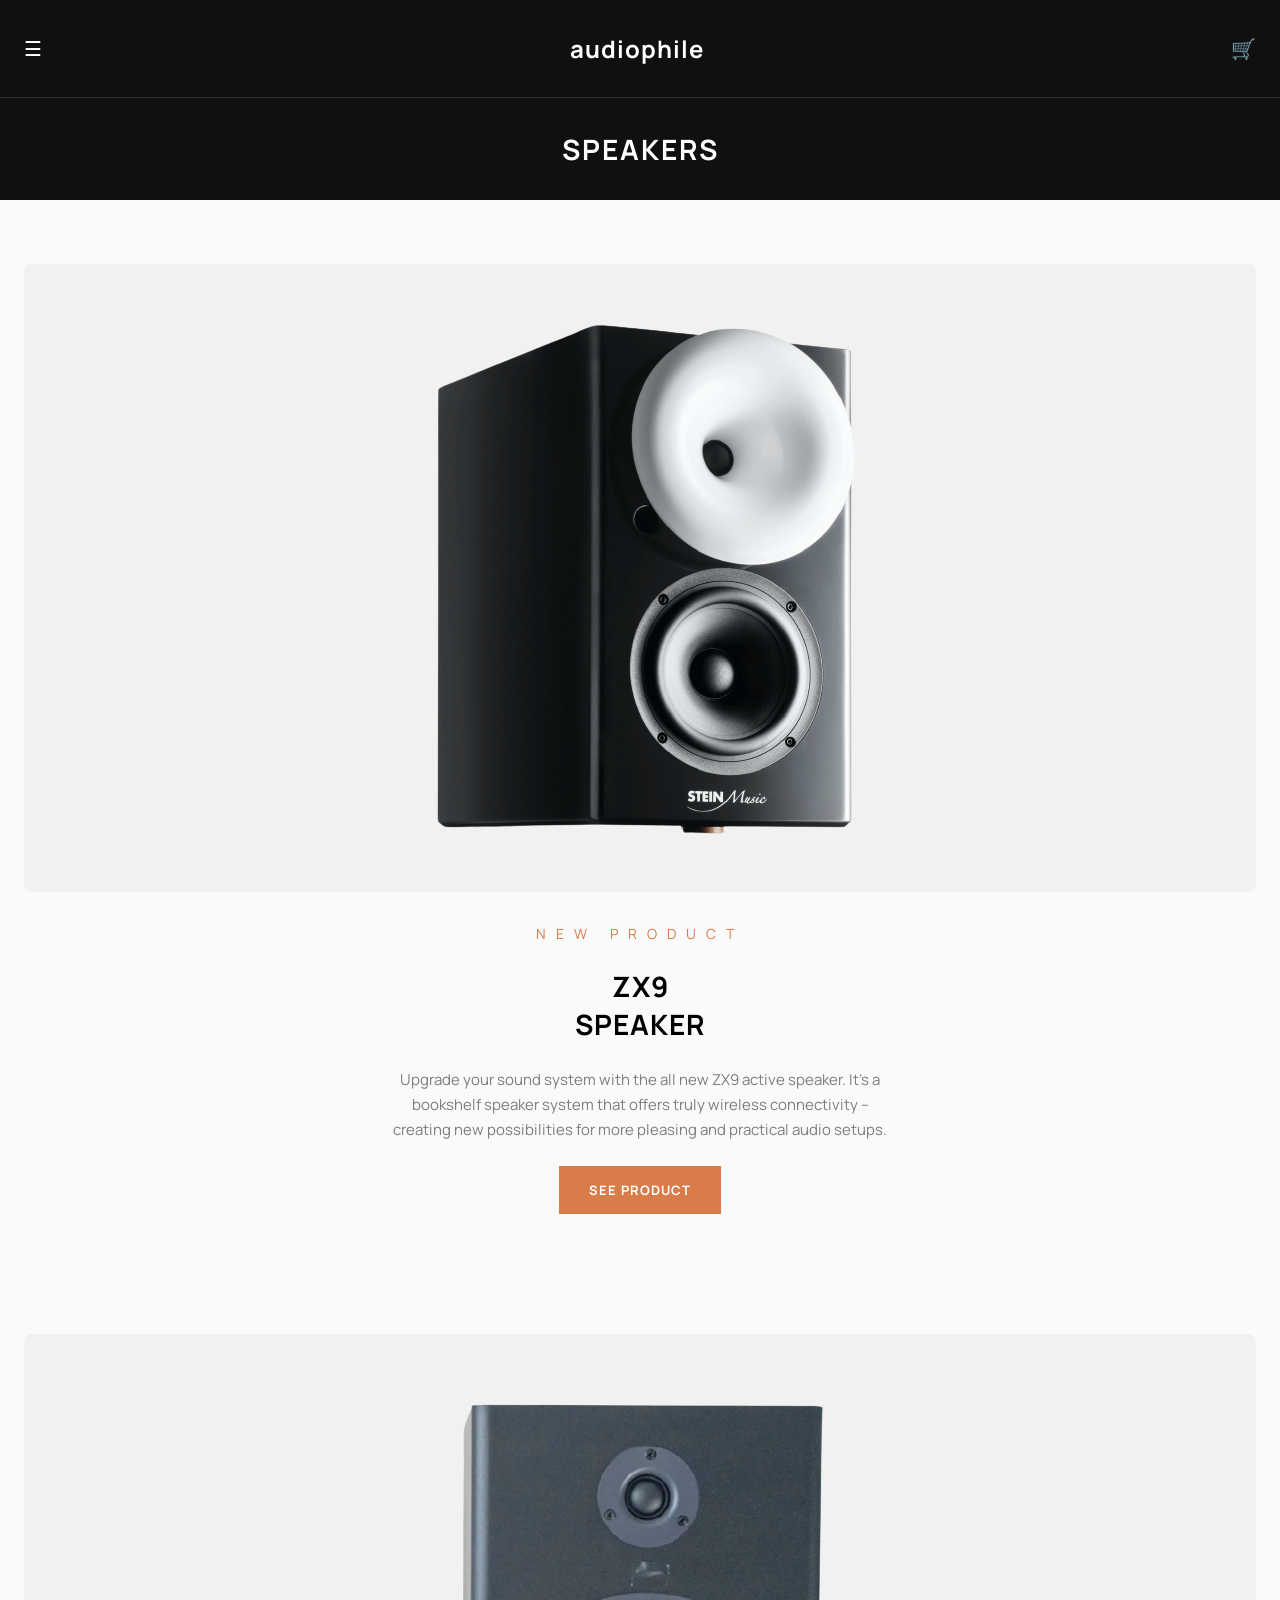
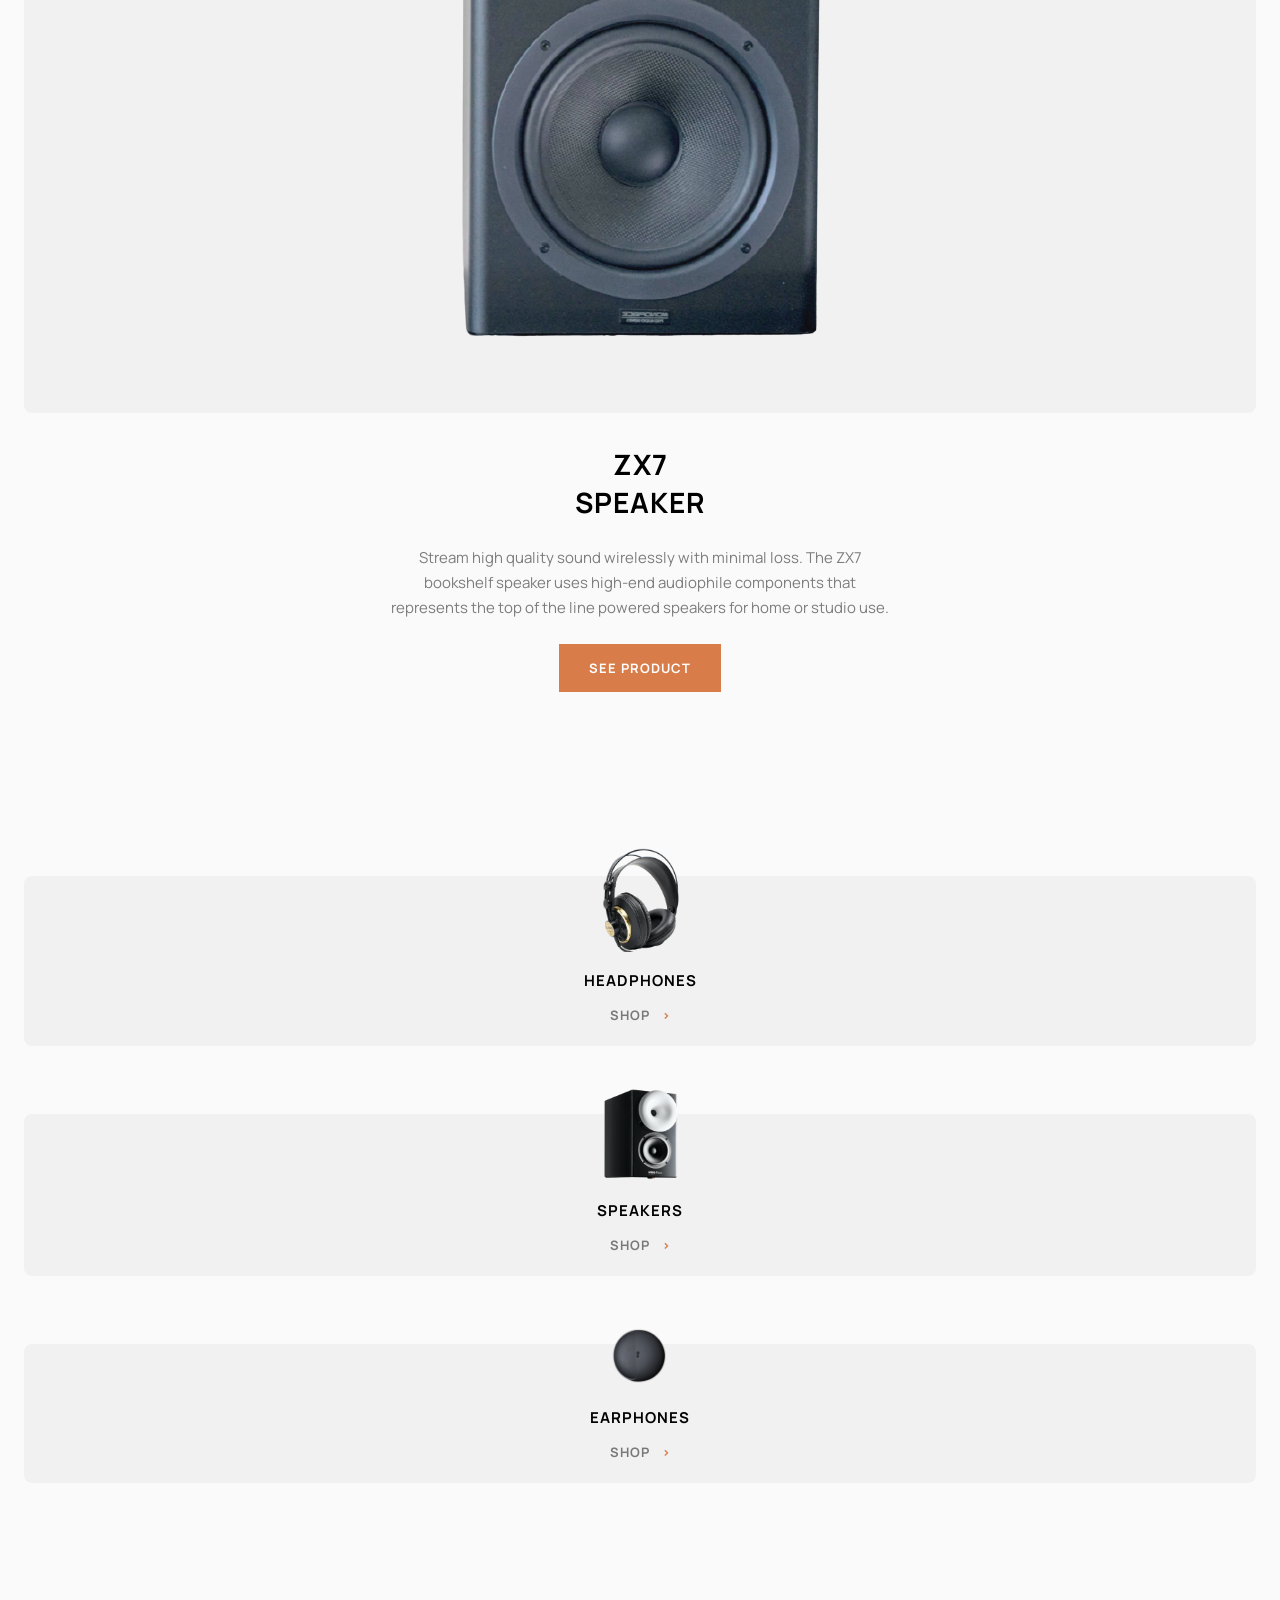
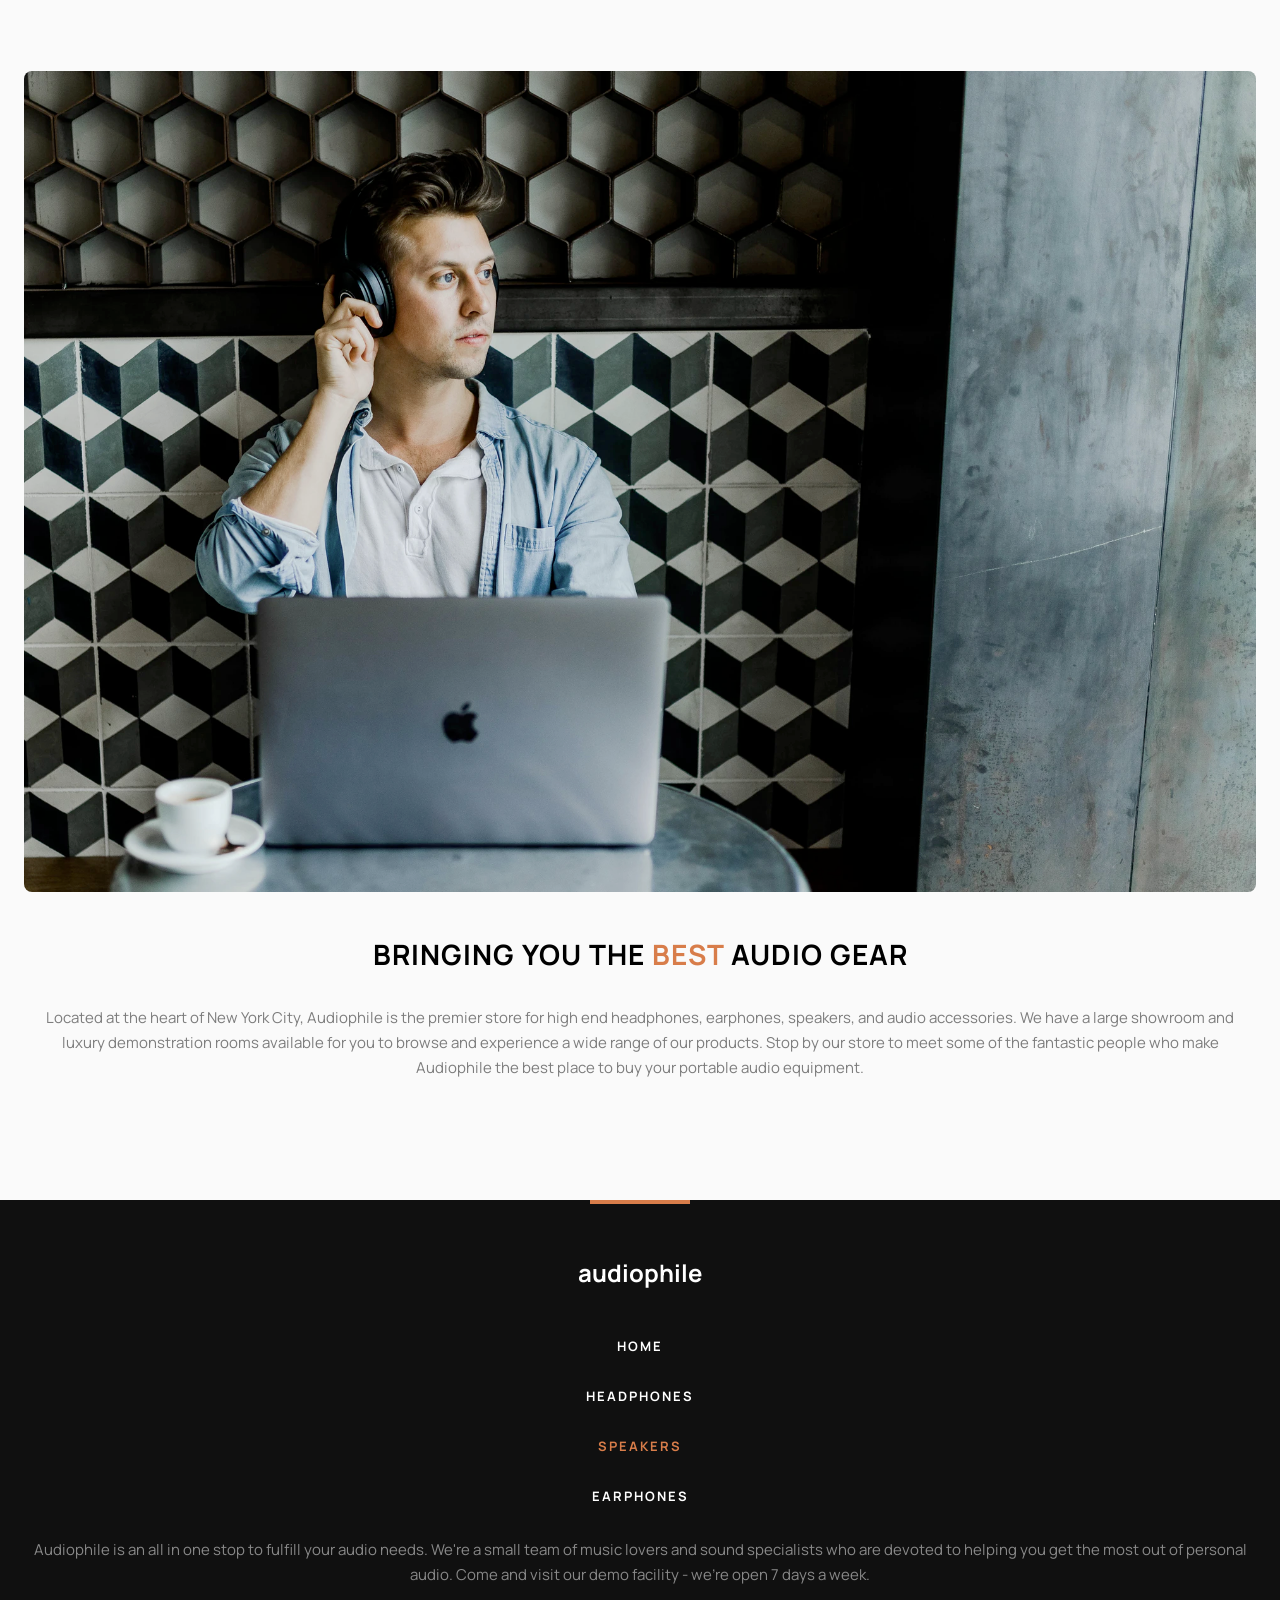
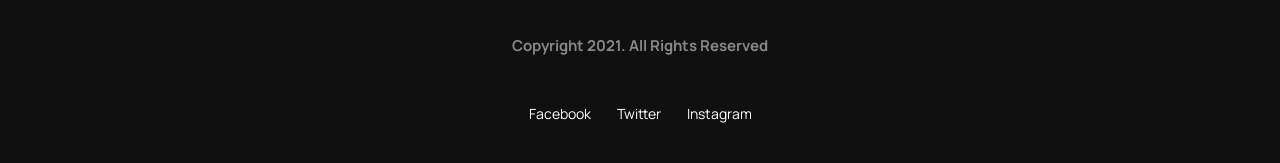
<file: speakers.html>
<!doctype html>
<html lang="ka">
  <head>
    <meta charset="UTF-8" />
    <meta name="viewport" content="width=device-width, initial-scale=1.0" />
    <title>Audiophile - Speakers</title>
    <link
      href="https://fonts.googleapis.com/css2?family=Manrope:wght@400;500;700&display=swap"
      rel="stylesheet"
    />
    <link rel="stylesheet" href="style_speakers.css" />
  </head>
  <body>
    <header class="main-header">
      <div class="header-container">
        <button class="menu-btn">☰</button>
        <div class="logo">
          <a href="index.html">audiophile</a>
        </div>
        <div class="cart-icon">🛒</div>
      </div>
      <div class="page-title">
        <h1>SPEAKERS</h1>
      </div>
    </header>

    <main class="products-container">
      <article class="product-card">
        <div class="product-image-bg">
          <img src="assets/ZX9.png" alt="ZX9 Speaker" />
        </div>
        <span class="new-product">NEW PRODUCT</span>
        <h2 class="product-name">ZX9<br />SPEAKER</h2>
        <p class="product-desc">
          Upgrade your sound system with the all new ZX9 active speaker. It’s a
          bookshelf speaker system that offers truly wireless connectivity –
          creating new possibilities for more pleasing and practical audio
          setups.
        </p>
        <a class="btn-orange">SEE PRODUCT</a>
      </article>

      <article class="product-card">
        <div class="product-image-bg">
          <img src="assets/ZX7.png" alt="ZX7 Speaker" />
        </div>
        <h2 class="product-name">ZX7<br />SPEAKER</h2>
        <p class="product-desc">
          Stream high quality sound wirelessly with minimal loss. The ZX7
          bookshelf speaker uses high-end audiophile components that represents
          the top of the line powered speakers for home or studio use.
        </p>
        <a class="btn-orange">SEE PRODUCT</a>
      </article>
    </main>

    <section class="categories-section">
      <div class="category-card">
        <img
          src="assets/headphones_logo.png"
          alt="Headphones"
          class="cat-thumb"
        />
        <h3>HEADPHONES</h3>
        <a href="headphones.html" class="shop-link">SHOP <span>&gt;</span></a>
      </div>
      <div class="category-card">
        <img src="assets/speakers_logo.png" alt="Speakers" class="cat-thumb" />
        <h3>SPEAKERS</h3>
        <a href="speakers.html" class="shop-link">SHOP <span>&gt;</span></a>
      </div>
      <div class="category-card">
        <img
          src="assets/earphones_logo.png"
          alt="Earphones"
          class="cat-thumb"
        />
        <h3>EARPHONES</h3>
        <a href="earphones.html" class="shop-link">SHOP <span>&gt;</span></a>
      </div>
    </section>

    <section class="brand-info-section">
      <div class="brand-image-box">
        <img
          src="assets/man_withheadphones.png"
          alt="Bringing you the best audio gear"
        />
      </div>
      <div class="brand-text-box">
        <h2>BRINGING YOU THE <span>BEST</span> AUDIO GEAR</h2>
        <p>
          Located at the heart of New York City, Audiophile is the premier store
          for high end headphones, earphones, speakers, and audio accessories.
          We have a large showroom and luxury demonstration rooms available for
          you to browse and experience a wide range of our products. Stop by our
          store to meet some of the fantastic people who make Audiophile the
          best place to buy your portable audio equipment.
        </p>
      </div>
    </section>

    <footer class="main-footer">
      <div class="footer-line"></div>
      <div class="footer-logo">audiophile</div>
      <nav class="footer-nav">
        <a href="index.html">HOME</a>
        <a href="headphones.html">HEADPHONES</a>
        <a href="speakers.html" class="active">SPEAKERS</a>
        <a href="earphones.html">EARPHONES</a>
      </nav>
      <p class="footer-text">
        Audiophile is an all in one stop to fulfill your audio needs. We're a
        small team of music lovers and sound specialists who are devoted to
        helping you get the most out of personal audio. Come and visit our demo
        facility - we’re open 7 days a week.
      </p>
      <p class="copyright">Copyright 2021. All Rights Reserved</p>
      <div class="social-icons">
        <a>Facebook</a>
        <a>Twitter</a>
        <a>Instagram</a>
      </div>
    </footer>
  </body>
</html>
</file>
<file: style.css>
html {
  font-size: 10px;
}

* {
  margin: 0;
  padding: 0;
  box-sizing: border-box;
}

body {
  font-family: "Segoe UI", Tahoma, Geneva, Verdana, sans-serif;
  background-color: white;
  color: black;
  line-height: 1.5;
}

.container {
  width: 90%;
  max-width: 111rem;
  margin: 0 auto;
}

.btn {
  display: inline-block;
  padding: 1.5rem 3rem;
  font-size: 1.3rem;
  font-weight: bold;
  letter-spacing: 0.1rem;
  text-transform: uppercase;
  text-decoration: none;
  border: none;
  cursor: pointer;
  transition: all 0.3s ease;
}

.btn-primary {
  background-color: rgba(216, 125, 74, 1);
  color: white;
}

.btn-primary:hover {
  background-color: rgba(216, 125, 74, 0.9);
}

.btn-black {
  background-color: #000;
  color: white;
}

.btn-black:hover {
  background-color: #4c4c4c;
}

.btn-outline {
  background-color: transparent;
  color: black;
  border: 0.1rem solid black;
}

.btn-outline:hover {
  background-color: #000;
  color: white;
}

.hero-section {
  background-color: #141414;
  background-image:
    linear-gradient(rgba(0, 0, 0, 0.6), rgba(0, 0, 0, 0.6)),
    url(assets/first_page_headphones.png);
  background-position: center;
  background-repeat: no-repeat;
  background-size: cover;
  color: white;
  text-align: center;
  padding-bottom: 11rem;
}

.navbar {
  display: flex;
  justify-content: space-between;
  align-items: center;
  padding: 3.2rem 0;
}

.menu-btn,
.cart-btn {
  background: none;
  border: none;
  color: white;
  font-size: 2rem;
  cursor: pointer;
}

.logo,
.footer-logo {
  font-size: 2.4rem;
  font-weight: bold;
  letter-spacing: 0.2rem;
}

.nav-divider {
  border: 0;
  height: 0.1rem;
  background: rgba(255, 255, 255, 0.1);
  margin-bottom: 10.8rem;
}

.hero-content .overline {
  display: block;
  font-size: 1.4rem;
  letter-spacing: 1rem;
  color: rgba(255, 255, 255, 0.5);
  margin-bottom: 1.6rem;
}

.hero-content h1 {
  font-size: 3.6rem;
  letter-spacing: 0.13rem;
  margin-bottom: 2.4rem;
}

.hero-content p {
  font-size: 1.5rem;
  color: rgba(255, 255, 255, 0.75);
  margin-bottom: 2.8rem;
  max-width: 35rem;
  margin-left: auto;
  margin-right: auto;
}

.categories-section {
  margin: 9rem 0;
  display: flex;
  flex-direction: column;
  gap: 7rem;
}

.category-card {
  background-color: rgba(241, 241, 241, 1);
  border-radius: 0.8rem;
  text-align: center;
  padding: 0 2rem 2.2rem 2rem;
  position: relative;
}

.category-img {
  width: 14rem;
  margin-top: -5rem;
  margin-bottom: 1.5rem;
}

.headphone-link {
  text-decoration: none;
}

.category-card h3 {
  font-size: 1.5rem;
  letter-spacing: 0.1rem;
  margin-bottom: 1.5rem;
}

.shop-link {
  font-size: 1.3rem;
  color: rgba(0, 0, 0, 0.5);
  text-decoration: none;
  font-weight: bold;
  letter-spacing: 0.1rem;
}

.shop-link i {
  color: rgba(216, 125, 74, 1);
  font-size: 1rem;
  margin-left: 0.5rem;
}

.featured-products {
  display: flex;
  flex-direction: column;
  gap: 2.4rem;
  margin-bottom: 12rem;
}

/* ZX9 Card */
.product-card-zx9 {
  background-color: rgba(216, 125, 74, 1);
  border-radius: 0.8rem;
  padding: 5.5rem 2.4rem;
  text-align: center;
  overflow: hidden;
  color: white;
}

.zx9-img {
  width: 17rem;
  margin-bottom: 3.2rem;
}

.zx9-content h2 {
  font-size: 3.6rem;
  line-height: 4rem;
  letter-spacing: 0.13rem;
  margin-bottom: 2.4rem;
}

.zx9-content p {
  font-size: 1.5rem;
  color: rgba(255, 255, 255, 0.75);
  margin-bottom: 3.2rem;
}

.product-card-zx7 {
  background-image: url("assets/speaker_background.png");
  background-size: cover;
  background-position: 0 0;
  border-radius: 0.8rem;
  height: 32rem;
  display: flex;
  align-items: center;
  padding-left: 2.4rem;
}

.zx7-content h2 {
  font-size: 2.8rem;
  letter-spacing: 0.2rem;
  margin-bottom: 2.4rem;
}

.product-card-yx1 {
  display: flex;
  flex-direction: column;
  gap: 2.4rem;
}

.yx1-image-container {
  background-image: url("assets/earphones_background.png");
  background-size: cover;
  background-position: center;
  height: 20rem;
  border-radius: 0.8rem;
}

.yx1-content-container {
  background-color: rgba(241, 241, 241, 1);
  border-radius: 0.8rem;
  padding: 4rem 2.4rem;
}

.yx1-content-container h2 {
  font-size: 2.8rem;
  letter-spacing: 0.2rem;
  margin-bottom: 3.2rem;
}

.about-section {
  display: flex;
  flex-direction: column;
  gap: 4rem;
  text-align: center;
  margin-bottom: 12rem;
}

.about-img-container {
  background-image: url("assets/man_withheadphones.png");
  background-size: cover;
  background-position: center;
  height: 30rem;
  border-radius: 0.8rem;
}

.about-content h2 {
  font-size: 2.8rem;
  letter-spacing: 0.1rem;
  margin-bottom: 3.2rem;
}

.about-content .highlight {
  color: rgba(216, 125, 74, 1);
}

.about-content p {
  font-size: 1.5rem;
  color: rgba(0, 0, 0, 0.5);
}

.main-footer {
  background-color: black;
  color: white;
  text-align: center;
  padding-bottom: 3.8rem;
  position: relative;
}

.footer-accent-bar {
  width: 11rem;
  height: 0.4rem;
  background-color: rgba(216, 125, 74, 1);
  margin: 0 auto 5.2rem auto;
}

.footer-logo {
  margin-bottom: 4.8rem;
}

.footer-nav {
  list-style: none;
  display: flex;
  flex-direction: column;
  gap: 1.6rem;
  margin-bottom: 4.8rem;
}

.footer-nav a {
  color: white;
  text-decoration: none;
  font-size: 1.3rem;
  font-weight: bold;
  letter-spacing: 0.2rem;
}

.footer-description {
  font-size: 1.5rem;
  color: rgba(255, 255, 255, 0.5);
  margin-bottom: 4.8rem;
}

.footer-copyright {
  font-size: 1.5rem;
  color: rgba(255, 255, 255, 0.5);
  font-weight: bold;
  margin-bottom: 4.8rem;
}

.footer-socials {
  display: flex;
  justify-content: center;
  gap: 1.6rem;
  font-size: 2.4rem;
}

.footer-socials a {
  color: white;
}

@media (min-width: 76.8rem) {
  .categories-section {
    flex-direction: row;
    justify-content: space-between;
  }

  .category-card {
    flex: 1;
  }

  .product-card-yx1 {
    flex-direction: row;
  }

  .yx1-image-container,
  .yx1-content-container {
    flex: 1;
    height: 32rem;
  }

  .yx1-content-container {
    display: flex;
    flex-direction: column;
    justify-content: center;
  }

  .footer-nav {
    flex-direction: row;
    justify-content: center;
    gap: 3.2rem;
  }
}

@media (min-width: 102.4rem) {
  .about-section {
    flex-direction: row-reverse;
    align-items: center;
    text-align: left;
  }

  .about-img-container,
  .about-content {
    flex: 1;
  }

  .about-img-container {
    height: 58rem;
  }
}

#products-list {
  max-width: 110rem;
  margin: 4rem auto;
  display: flex;
  flex-direction: column;
  gap: 6rem;
  padding: 0 2rem;
}

.product-card {
  display: flex;
  align-items: center;
  gap: 4rem;
  background: #f9f9f9;
  padding: 2rem;
  border-radius: 0.8rem;
}

.img-container {
  flex: 1;
  text-align: center;
}

.img-container img {
  max-width: 25rem;
  height: auto;
}

.info-container {
  flex: 1;
}

.info-container h2 {
  font-size: 2.8rem;
  margin-bottom: 1.5rem;
}

.info-container p {
  color: #666;
  margin-bottom: 2rem;
}

.info-container button {
  background-color: #d87d4a;
  color: white;
  border: none;
  padding: 1.2rem 2.4rem;
  cursor: pointer;
  font-weight: bold;
  text-transform: uppercase;
}
</file>
<file: style_headphones.css>
html {
  font-size: 10px;
}

* {
  margin: 0;
  padding: 0;
  box-sizing: border-box;
}

a {
  color: white;
  text-decoration: none;
}

body {
  font-family: "Manrope", sans-serif;
  background-color: #fafafa;
  color: #000000;
  display: flex;
  flex-direction: column;
  align-items: center;
}

.main-header {
  width: 100%;
  background-color: #101010;
  color: #ffffff;
}

.header-container {
  display: flex;
  justify-content: space-between;
  align-items: center;
  padding: 3.2rem 2.4rem;
  border-bottom: 0.1rem solid #2c2c2c;
}

.menu-btn,
.cart-icon {
  background: none;
  border: none;
  color: white;
  font-size: 2rem;
  cursor: pointer;
}

.logo {
  font-size: 2.4rem;
  font-weight: 700;
  letter-spacing: 0.1rem;
}

.page-title {
  text-align: center;
  padding: 3.2rem 0;
}

.page-title h1 {
  font-size: 2.8rem;
  font-weight: 700;
  letter-spacing: 0.2rem;
}

.products-container {
  width: 100%;
  padding: 6.4rem 2.4rem;
}

.product-card {
  display: flex;
  flex-direction: column;
  align-items: center;
  text-align: center;
  margin-bottom: 12rem;
}

.product-image-bg {
  width: 100%;
  background-color: #f1f1f1;
  border-radius: 0.8rem;
  display: flex;
  justify-content: center;
  align-items: center;
  padding: 4rem;
  margin-bottom: 3.2rem;
}

.product-image-bg img {
  max-width: 100%;
  height: auto;
}

.new-product {
  font-size: 1.4rem;
  color: #d87d4a;
  letter-spacing: 1rem;
  margin-bottom: 2.4rem;
  display: block;
}

.product-name {
  font-size: 2.8rem;
  font-weight: 700;
  letter-spacing: 0.1rem;
  line-height: 3.8rem;
  margin-bottom: 2.4rem;
}

.product-desc {
  font-size: 1.5rem;
  color: rgba(0, 0, 0, 0.5);
  line-height: 2.5rem;
  margin-bottom: 2.4rem;
  max-width: 50rem;
}

.btn-orange {
  display: inline-block;
  background-color: #d87d4a;
  color: #ffffff;
  text-decoration: none;
  padding: 1.5rem 3rem;
  font-size: 1.3rem;
  font-weight: 700;
  letter-spacing: 0.1rem;
  border: none;
  transition: background-color 0.2s ease;
}

.btn-orange:hover {
  background-color: #fbaf85;
}

.categories-section {
  width: 100%;
  padding: 0 2.4rem 12rem 2.4rem;
}

.category-card {
  background-color: #f1f1f1;
  border-radius: 0.8rem;
  text-align: center;
  padding: 2.2rem 0;
  margin-bottom: 6.8rem;
  position: relative;
}

.cat-thumb {
  width: 8rem;
  height: auto;
  margin-top: -5rem;
  margin-bottom: 1.5rem;
}

.category-card h3 {
  font-size: 1.5rem;
  font-weight: 700;
  letter-spacing: 0.1rem;
  margin-bottom: 1.5rem;
}

.shop-link {
  font-size: 1.3rem;
  font-weight: 700;
  color: rgba(0, 0, 0, 0.5);
  text-decoration: none;
  letter-spacing: 0.1rem;
}

.shop-link span {
  color: #d87d4a;
  font-weight: 700;
  margin-left: 0.8rem;
}

.brand-info-section {
  padding: 0 2.4rem 12rem 2.4rem;
  text-align: center;
}

.brand-image-box img {
  width: 100%;
  border-radius: 0.8rem;
  margin-bottom: 4rem;
}

.brand-text-box h2 {
  font-size: 2.8rem;
  font-weight: 700;
  letter-spacing: 0.1rem;
  line-height: 3.8rem;
  margin-bottom: 3.2rem;
}

.brand-text-box h2 span {
  color: #d87d4a;
}

.brand-text-box p {
  font-size: 1.5rem;
  color: rgba(0, 0, 0, 0.5);
  line-height: 2.5rem;
}

.main-footer {
  width: 100%;
  background-color: #101010;
  color: #ffffff;
  padding: 0 2.4rem 4rem 2.4rem;
  text-align: center;
  position: relative;
}

.footer-line {
  width: 10rem;
  height: 0.4rem;
  background-color: #d87d4a;
  margin: 0 auto 5.2rem auto;
}

.footer-logo {
  font-size: 2.4rem;
  font-weight: 700;
  margin-bottom: 4.8rem;
}

.footer-nav a {
  display: block;
  color: #ffffff;
  text-decoration: none;
  font-size: 1.3rem;
  font-weight: 700;
  letter-spacing: 0.2rem;
  margin-bottom: 3.2rem;
}

.footer-nav a.active {
  color: #d87d4a;
}

.footer-text {
  font-size: 1.5rem;
  color: rgba(255, 255, 255, 0.5);
  line-height: 2.5rem;
  margin-bottom: 4.8rem;
}

.copyright {
  font-size: 1.5rem;
  color: rgba(255, 255, 255, 0.5);
  font-weight: 700;
  margin-bottom: 4.8rem;
}

.social-icons a {
  color: white;
  text-decoration: none;
  margin: 0 1.2rem;
  font-size: 1.4rem;
}
</file>
<file: style_speakers.css>
html {
  font-size: 10px;
}

* {
  margin: 0;
  padding: 0;
  box-sizing: border-box;
}

body {
  font-family: "Manrope", sans-serif;
  background-color: #fafafa;
  color: #000000;
  display: flex;
  flex-direction: column;
  align-items: center;
}

a {
  color: white;
  text-decoration: none;
}

.main-header {
  width: 100%;
  background-color: #101010;
  color: #ffffff;
}

.header-container {
  display: flex;
  justify-content: space-between;
  align-items: center;
  padding: 3.2rem 2.4rem;
  border-bottom: 0.1rem solid #2c2c2c;
}

.menu-btn,
.cart-icon {
  background: none;
  border: none;
  color: white;
  font-size: 2rem;
  cursor: pointer;
}

.logo {
  font-size: 2.4rem;
  font-weight: 700;
  letter-spacing: 0.1rem;
}

.page-title {
  text-align: center;
  padding: 3.2rem 0;
}

.page-title h1 {
  font-size: 2.8rem;
  font-weight: 700;
  letter-spacing: 0.2rem;
}

.products-container {
  width: 100%;
  padding: 6.4rem 2.4rem;
}

.product-card {
  display: flex;
  flex-direction: column;
  align-items: center;
  text-align: center;
  margin-bottom: 12rem;
}

.product-image-bg {
  width: 100%;
  background-color: #f1f1f1;
  border-radius: 0.8rem;
  display: flex;
  justify-content: center;
  align-items: center;
  padding: 4rem;
  margin-bottom: 3.2rem;
}

.product-image-bg img {
  max-width: 100%;
  height: auto;
}

.new-product {
  font-size: 1.4rem;
  color: #d87d4a;
  letter-spacing: 1rem;
  margin-bottom: 2.4rem;
  display: block;
}

.product-name {
  font-size: 2.8rem;
  font-weight: 700;
  letter-spacing: 0.1rem;
  line-height: 3.8rem;
  margin-bottom: 2.4rem;
}

.product-desc {
  font-size: 1.5rem;
  color: rgba(0, 0, 0, 0.5);
  line-height: 2.5rem;
  margin-bottom: 2.4rem;
  max-width: 50rem;
}

.btn-orange {
  display: inline-block;
  background-color: #d87d4a;
  color: #ffffff;
  padding: 1.5rem 3rem;
  font-size: 1.3rem;
  font-weight: 700;
  letter-spacing: 0.1rem;
  transition: background-color 0.2s ease;
}

.btn-orange:hover {
  background-color: #fbaf85;
}

.categories-section {
  width: 100%;
  padding: 0 2.4rem 12rem 2.4rem;
}

.category-card {
  background-color: #f1f1f1;
  border-radius: 0.8rem;
  text-align: center;
  padding: 2.2rem 0;
  margin-bottom: 6.8rem;
  position: relative;
}

.cat-thumb {
  width: 8rem;
  height: auto;
  margin-top: -5rem;
  margin-bottom: 1.5rem;
}

.category-card h3 {
  font-size: 1.5rem;
  font-weight: 700;
  letter-spacing: 0.1rem;
  margin-bottom: 1.5rem;
}

.shop-link {
  font-size: 1.3rem;
  font-weight: 700;
  color: rgba(0, 0, 0, 0.5);
  letter-spacing: 0.1rem;
}

.shop-link span {
  color: #d87d4a;
  font-weight: 700;
  margin-left: 0.8rem;
}

.brand-info-section {
  padding: 0 2.4rem 12rem 2.4rem;
  text-align: center;
}

.brand-image-box img {
  width: 100%;
  border-radius: 0.8rem;
  margin-bottom: 4rem;
}

.brand-text-box h2 {
  font-size: 2.8rem;
  font-weight: 700;
  letter-spacing: 0.1rem;
  line-height: 3.8rem;
  margin-bottom: 3.2rem;
}

.brand-text-box h2 span {
  color: #d87d4a;
}

.brand-text-box p {
  font-size: 1.5rem;
  color: rgba(0, 0, 0, 0.5);
  line-height: 2.5rem;
}

.main-footer {
  width: 100%;
  background-color: #101010;
  color: #ffffff;
  padding: 0 2.4rem 4rem 2.4rem;
  text-align: center;
}

.footer-line {
  width: 10rem;
  height: 0.4rem;
  background-color: #d87d4a;
  margin: 0 auto 5.2rem auto;
}

.footer-logo {
  font-size: 2.4rem;
  font-weight: 700;
  margin-bottom: 4.8rem;
}

.footer-nav a {
  display: block;
  color: #ffffff;
  font-size: 1.3rem;
  font-weight: 700;
  letter-spacing: 0.2rem;
  margin-bottom: 3.2rem;
}

.footer-nav a.active {
  color: #d87d4a;
}

.footer-text {
  font-size: 1.5rem;
  color: rgba(255, 255, 255, 0.5);
  line-height: 2.5rem;
  margin-bottom: 4.8rem;
}

.copyright {
  font-size: 1.5rem;
  color: rgba(255, 255, 255, 0.5);
  font-weight: 700;
  margin-bottom: 4.8rem;
}

.social-icons a {
  color: white;
  margin: 0 1.2rem;
  font-size: 1.4rem;
}
</file>
<file: style.product-info.css>
html {
  font-size: 10px;
}

* {
  margin: 0;
  padding: 0;
  box-sizing: border-box;
}

body {
  font-family: "Manrope", sans-serif;
  background-color: #fafafa;
  color: #000000;
}

a {
  text-decoration: none;
}

.main-header {
  width: 100%;
  background-color: #101010;
  color: #ffffff;
}

.header-container {
  display: flex;
  justify-content: space-between;
  align-items: center;
  padding: 3.2rem 2.4rem;
}

.menu-btn,
.cart-icon {
  background: none;
  border: none;
  color: white;
  font-size: 2rem;
  cursor: pointer;
}

.logo {
  font-size: 2.4rem;
  font-weight: 700;
}

.product-detail-container {
  padding: 1.6rem 2.4rem 12rem 2.4rem;
}

.back-link {
  display: inline-block;
  color: rgba(0, 0, 0, 0.5);
  font-size: 1.5rem;
  margin-bottom: 2.4rem;
  margin-top: 1.6rem;
}

/* სურათის ბლოკი */
.product-image-bg {
  width: 100%;
  background-color: #f1f1f1;
  border-radius: 0.8rem;
  display: flex;
  justify-content: center;
  align-items: center;
  padding: 4rem;
  margin-bottom: 3.2rem;
}

.product-image-bg img {
  max-width: 100%;
  height: auto;
}

.new-product {
  font-size: 1.4rem;
  color: #d87d4a;
  letter-spacing: 1rem;
  margin-bottom: 2.4rem;
  display: block;
}

.product-title {
  font-size: 2.8rem;
  font-weight: 700;
  letter-spacing: 0.1rem;
  line-height: 3.8rem;
  margin-bottom: 2.4rem;
}

.product-description {
  font-size: 1.5rem;
  color: rgba(0, 0, 0, 0.5);
  line-height: 2.5rem;
  margin-bottom: 2.4rem;
}

.product-price {
  font-size: 1.8rem;
  font-weight: 700;
  letter-spacing: 0.13rem;
  margin-bottom: 3.2rem;
}

/* კალათის სექცია */
.cart-action-box {
  display: flex;
  gap: 1.6rem;
  margin-bottom: 8.8rem;
}

.quantity-picker {
  display: flex;
  align-items: center;
  background-color: #f1f1f1;
  padding: 1.5rem;
  gap: 2rem;
}

.qty-btn {
  background: none;
  border: none;
  color: rgba(0, 0, 0, 0.25);
  font-size: 1.6rem;
  font-weight: 700;
  cursor: pointer;
}

.qty-btn:hover {
  color: #d87d4a;
}

.qty-number {
  font-size: 1.3rem;
  font-weight: 700;
  min-width: 1.6rem;
  text-align: center;
}

/* ღილაკები */
.btn-orange {
  background-color: #d87d4a;
  color: #ffffff;
  padding: 1.5rem 3rem;
  font-size: 1.3rem;
  font-weight: 700;
  letter-spacing: 0.1rem;
  border: none;
  cursor: pointer;
  text-align: center;
}

.add-to-cart {
  flex-grow: 1;
}

.features-box h2,
.in-the-box h2,
.suggestions-section h2 {
  font-size: 2.4rem;
  font-weight: 700;
  letter-spacing: 0.08rem;
  margin-bottom: 2.4rem;
}

.features-box {
  margin-bottom: 8.8rem;
}

.features-box p {
  font-size: 1.5rem;
  color: rgba(0, 0, 0, 0.5);
  line-height: 2.5rem;
}

.in-the-box {
  margin-bottom: 8.8rem;
}

.box-items-list {
  list-style: none;
}

.box-items-list li {
  margin-bottom: 0.8rem;
  font-size: 1.5rem;
}

.item-count {
  color: #d87d4a;
  font-weight: 700;
  margin-right: 2.4rem;
}

.item-name {
  color: rgba(0, 0, 0, 0.5);
}

.product-gallery {
  margin-bottom: 12rem;
}

.gallery-img-box img {
  width: 100%;
  border-radius: 0.8rem;
  margin-bottom: 2rem;
  display: block;
}

.suggestions-section {
  text-align: center;
}

.suggestion-card {
  margin-bottom: 5.6rem;
}

.suggest-img-bg {
  background-color: #f1f1f1;
  border-radius: 0.8rem;
  padding: 2.4rem;
  margin-bottom: 3.2rem;
  display: flex;
  justify-content: center;
}

.suggest-img-bg img {
  max-height: 12rem;
  width: auto;
}

.suggestion-card h3 {
  font-size: 2.4rem;
  font-weight: 700;
  letter-spacing: 0.17rem;
  margin-bottom: 3.2rem;
}

.suggestion-card .btn-orange {
  display: inline-block;
}

.main-footer {
  width: 100%;
  background-color: #101010;
  color: #ffffff;
  padding: 0 2.4rem 4rem 2.4rem;
  text-align: center;
}

.footer-line {
  width: 10rem;
  height: 0.4rem;
  background-color: #d87d4a;
  margin: 0 auto 5.2rem auto;
}

.footer-logo {
  font-size: 2.4rem;
  font-weight: 700;
  margin-bottom: 4.8rem;
}

.footer-text,
.copyright {
  font-size: 1.5rem;
  color: rgba(255, 255, 255, 0.5);
  line-height: 2.5rem;
  margin-bottom: 4.8rem;
}

.cart-modal-overlay {
  position: fixed;
  top: 0;
  left: 0;
  width: 100%;
  height: 100%;
  background-color: rgba(0, 0, 0, 0.5);
  z-index: 9;
  display: none;
  justify-content: center;
  align-items: flex-start;
  padding-top: 10rem;
}

.cart-modal {
  width: 90%;
  max-width: 37rem;
  background-color: #ffffff;
  border-radius: 0.8rem;
  padding: 3.2rem 2.8rem;
  box-shadow: 0 0.4rem 3rem rgba(0, 0, 0, 0.15);
}

.cart-modal-header {
  display: flex;
  justify-content: space-between;
  align-items: center;
  margin-bottom: 3.2rem;
}

.cart-modal-header h2 {
  font-size: 1.8rem;
  letter-spacing: 0.13rem;
  font-weight: 700;
}

.remove-all-btn {
  background: none;
  border: none;
  color: rgba(0, 0, 0, 0.5);
  text-decoration: underline;
  font-size: 1.5rem;
  cursor: pointer;
}

.cart-item {
  display: flex;
  align-items: center;
  justify-content: space-between;
  margin-bottom: 2.4rem;
}

.cart-item-info {
  display: flex;
  align-items: center;
  gap: 1.6rem;
}

.cart-item-img {
  width: 6.4rem;
  height: 6.4rem;
  background-color: #f1f1f1;
  border-radius: 0.8rem;
  display: flex;
  justify-content: center;
  align-items: center;
}

.cart-item-img img {
  max-width: 4rem;
  height: auto;
}

.cart-item-meta .item-name {
  font-size: 1.5rem;
  font-weight: 700;
  display: block;
}

.cart-item-meta .item-price {
  font-size: 1.4rem;
  color: rgba(0, 0, 0, 0.5);
  font-weight: 700;
}

.cart-item .quantity-picker {
  padding: 0.8rem 1.2rem;
  gap: 1.2rem;
}

.cart-total-block {
  display: flex;
  justify-content: space-between;
  align-items: center;
  margin-top: 3.2rem;
  margin-bottom: 2.4rem;
}

.total-label {
  font-size: 1.5rem;
  color: rgba(0, 0, 0, 0.5);
}

.total-price-val {
  font-size: 1.8rem;
  font-weight: 700;
}

.checkout-btn {
  width: 100%;
}
</file>
